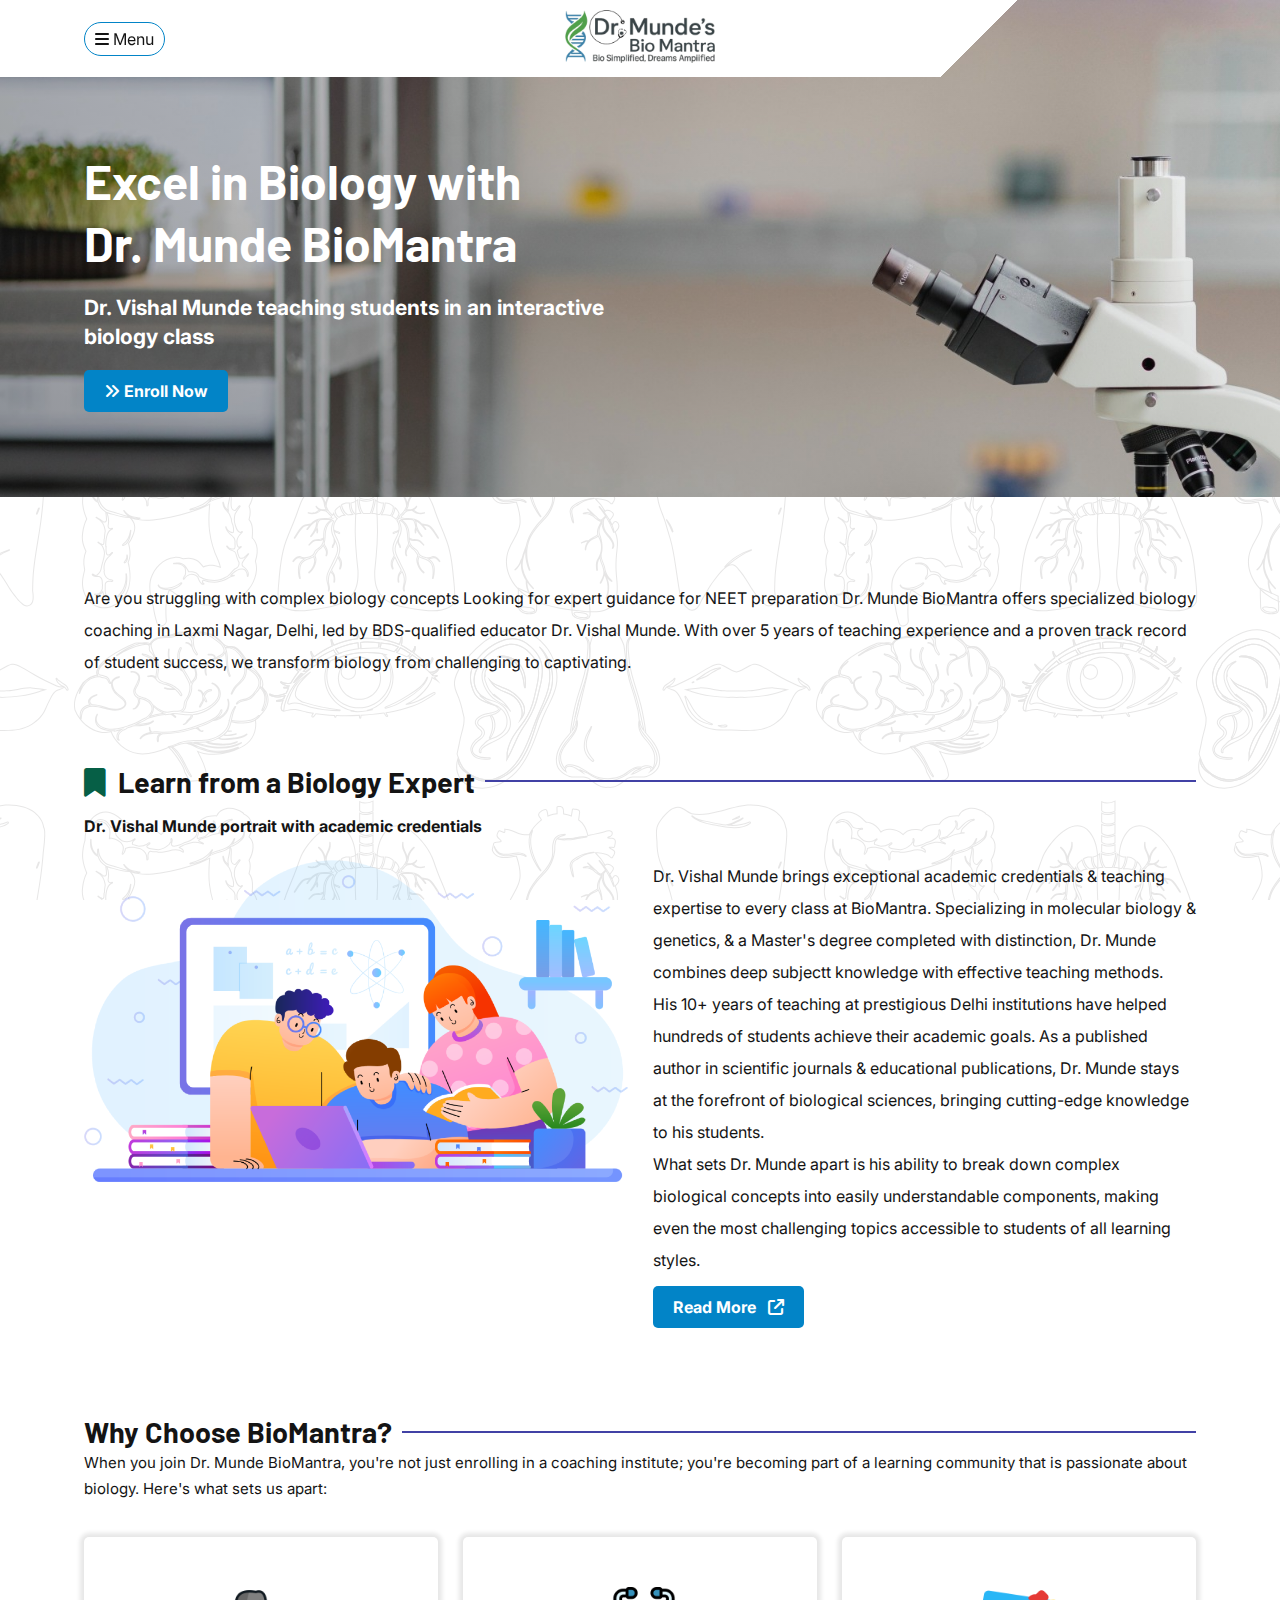
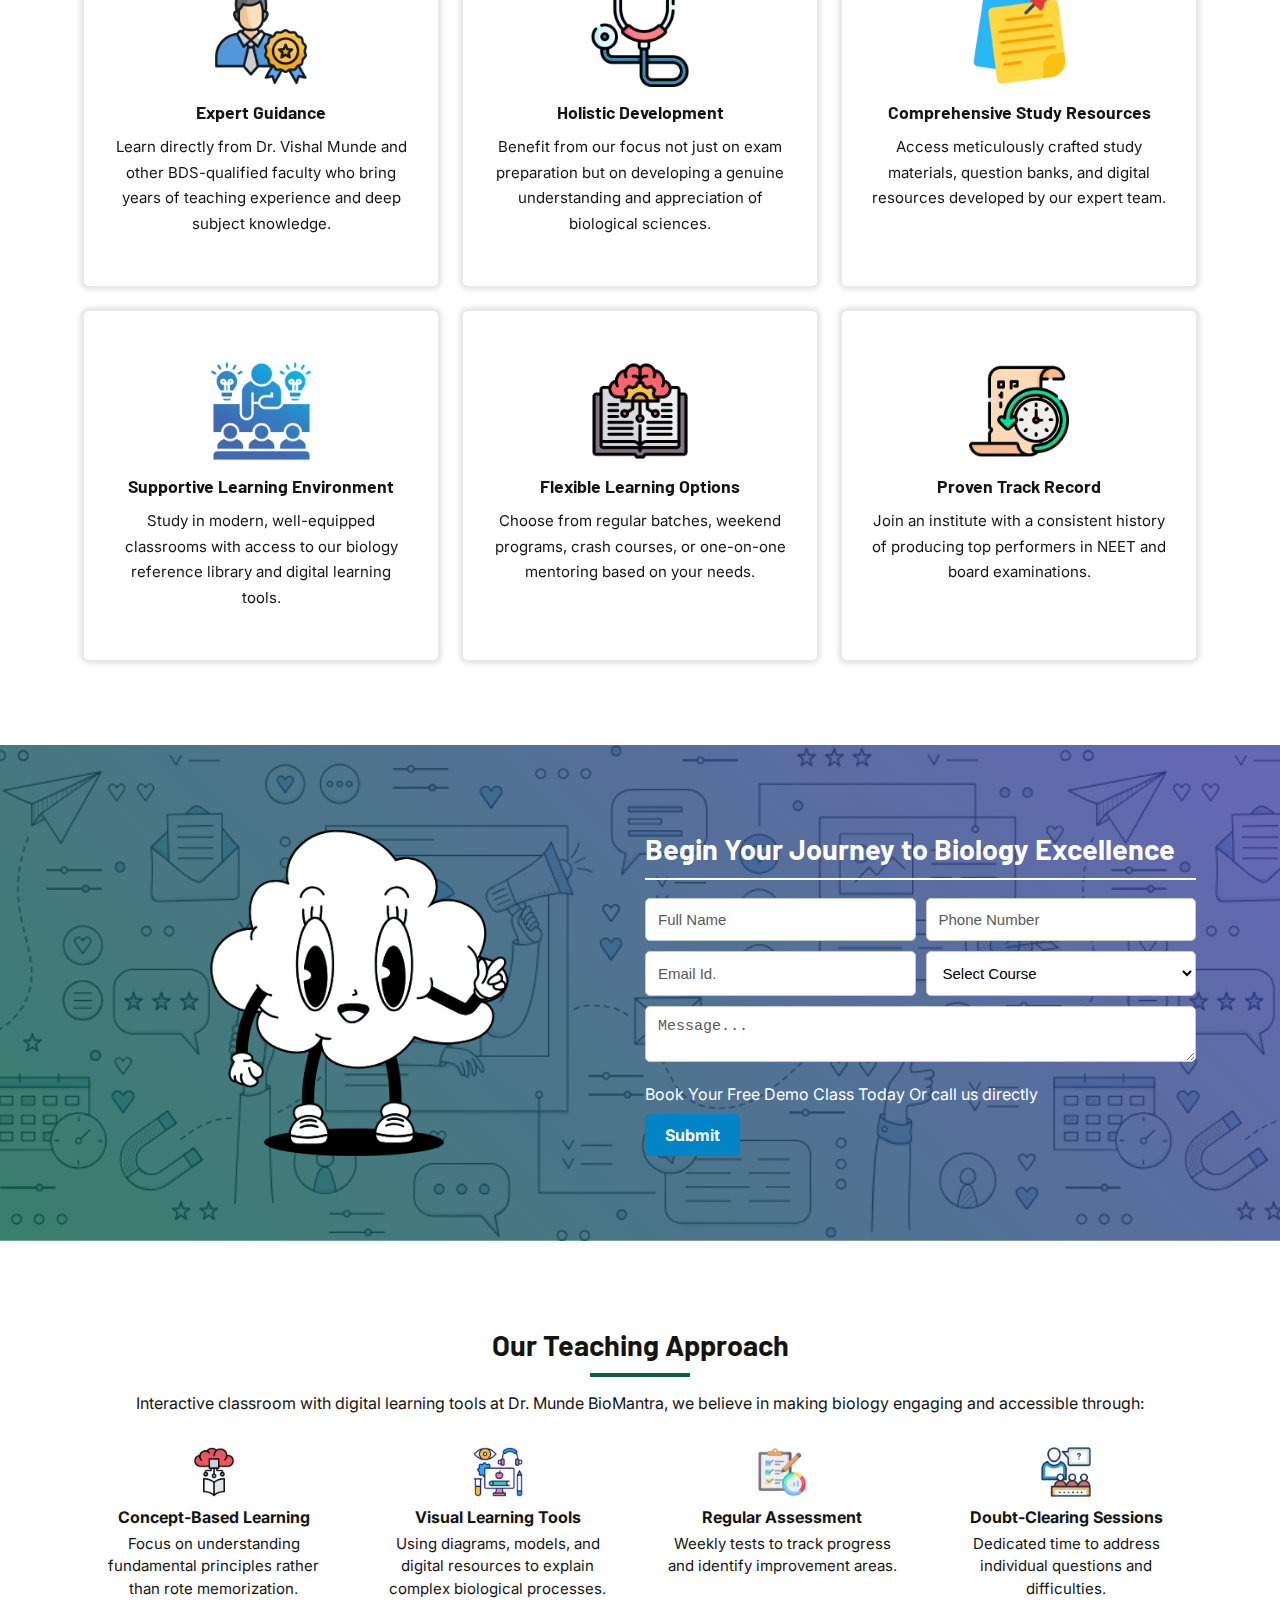
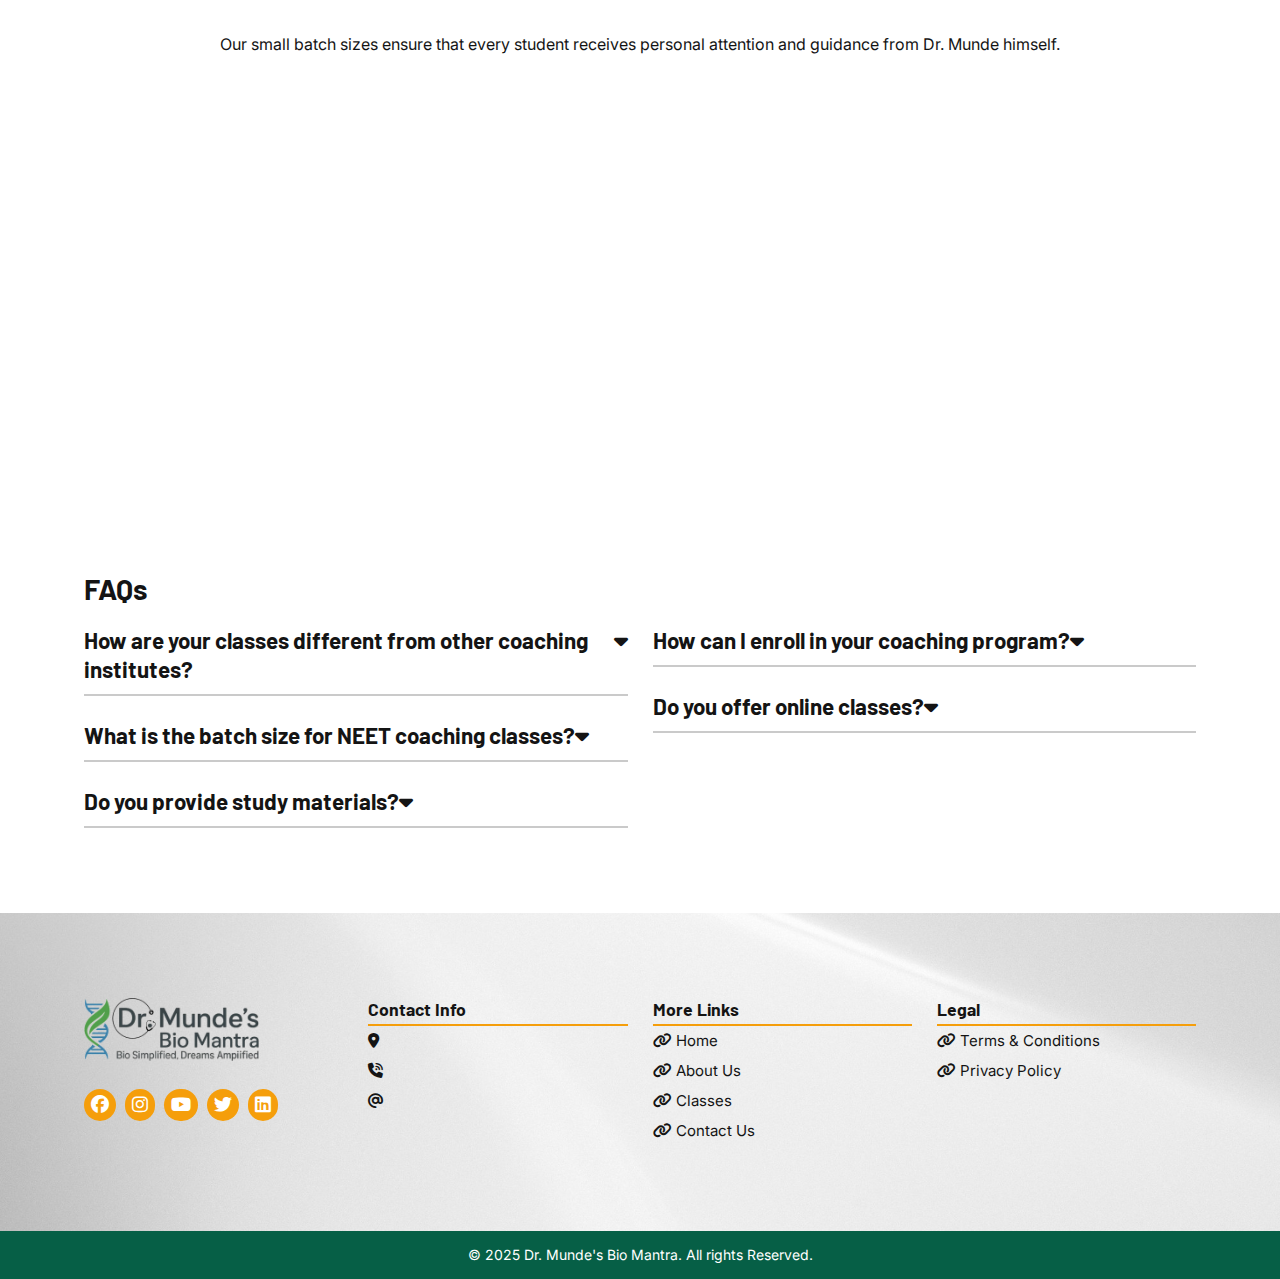
<file: index.html>
<!DOCTYPE html>
<html lang="en">

<head>
    <meta charset="UTF-8">
    <meta name="viewport" content="width=device-width, initial-scale=1.0">
    <link rel="icon" type="image/x-icon" href="./images/favicon.ico">
    <title>Dr. Munde's BioMantra | Best Biology Coaching in Laxmi Nagar Delhi</title>
    <meta name="description" content="Join Dr​. Mu​nde BioM‌antra for expert biology coac​hing in Lax‌mi Nagar. BDS - qua‌lified mentor wi‌th 5+ years of exp​erience. Specialized​ pr​eparation with proven results. Enroll today!">
    <meta name="keywords" content="biology coa‌ching in Laxmi Nagar, NEET coaching in Laxmi Nagar, best NEET coaching in Delhi">
    <meta name="keywords" content="biology tutor i​n Delhi​, NEET preparation classes, Dr. Vishal Munde biology co⁠ac​hing">
    <link href="./css/style.css" rel="stylesheet">
    <link href="./css/index.css" rel="stylesheet">
    <link href="./css/responsive.css" rel="stylesheet">
    <link href="./fontawesome/css/all.css" rel="stylesheet">
    <link href="./fontawesome/css/all.min.css" rel="stylesheet">
</head>

<body>
    <div class="newheader" id="newheader">
        <div class="newhead">
            <div class="grid grid2">
                <div class="column icon">
                    <div id="on">
                        <p><i class="fa-solid fa-bars"></i> Menu</p>
                    </div>
                </div>
                <div class="column center">
                    <a href="/">
                        <img src="./images/logo.png" alt="">
                    </a>
                </div>
                <div class="column navigate" id="view">
                    <div id="off">
                        <p><i class="fa-solid fa-xmark"></i> Close</p>
                    </div>
                    <nav>
                        <ul>
                            <li><a href="/"><i class="fa-solid fa-house-chimney"></i> Home</a></li>
                            <li><a href="/about"><i class="fa-solid fa-address-card"></i> About Us</a></li>
                            <li><a href="/articles"><i class="fa-solid fa-newspaper"></i> Articles</a></li>
                            <li><a href="/blogs"><i class="fa-solid fa-blog"></i> Blog</a></li>
                            <li><a href="/contact"><i class="fa-solid fa-address-book"></i> Contact</a></li>
                        </ul>
                    </nav>
                </div>
            </div>
        </div>
    </div>

    <div class="container banner">
        <div class="row grid grid1">
            <div class="column">
                <h1>Excel‌ in Biology with <br> Dr. Munde BioMantra</h1>
                <br>
                <p><b>Dr. Vishal​ Munde teaching students in an interactive biology class</b></p>
                <br>
                <button class="button"><i class="fa-solid fa-angles-right"></i> <span>Enroll Now</span></button>
            </div>
        </div>
    </div>

    <div class="container">
        <div class="row">
            <div class="column">
                <p>Are you strugg‌ling with complex biology concepts Looki‌ng fo‌r expert gu‌idance for NEET preparation​ Dr. Munde BioMantra offers specialized biology c‌oaching in Laxmi Nagar, Delhi, led by BDS-qualified educator Dr. V​ishal Munde‌. Wi‌th over‌ 5 years of teachin‌g experience and a proven tra​ck r​ecord of student succes​s, we transform biology​ from challenging to captivating.</p>
            </div>
        </div>
    </div>

    <div class="container aboutus">
        <div class="row">
            <div class="column">
                <div class="flex">
                    <h2><i class="fa-solid fa-bookmark"></i>&nbsp; Learn from a Biology Expert</h2>
                    <hr>
                </div>
                <p><b>Dr. Vishal Munde portrait with academic credentials</b></p>
                <br>
                <div class="grid grid1">
                    <div class="column">
                        <img src="./images/students.png" alt="">
                    </div>
                    <div class="column">
                        <p>Dr. Vishal Munde brings exceptional academic credentials & teaching expertise to every class at BioMantra. Specializing in molecular biology & genetics, & a Master's degree completed with distinction, Dr. Munde combines deep subjectt knowledge with effective teaching methods.</p>
                        <p>His 10+ years of teaching at prestigious Delhi institutions have helped hundreds of students achieve their academic goals. As a published author in scientific journals & educational publications, Dr. Munde stays at the forefront of biological sciences, bringing cutting-edge knowledge to his students.</p>
                        <p>What sets Dr. Munde apart is his ability to break down complex biological concepts into easily understandable components, making even the most challenging topics accessible to students of all learning styles.</p>
                        <a href="/about"><button class="button">Read More &nbsp; <i class="fa-solid fa-arrow-up-right-from-square"></i></button></a>
                    </div>
                </div>
            </div>
        </div>
    </div>

    <div class="container usps">
        <div class="row">
            <div class="column">
                <div class="flex">
                    <h2>Why Choose BioMantra?</h2>
                    <hr>
                </div>
                <p>When you join Dr. Munde BioMantra, you're not just enrolling in a coaching institute; you're becoming part of a learning community that is passionate about biology. Here's what sets us apart:</p>
                <br><br>
                <div class="grid grid2">
                    <div class="uspcol">
                        <img src="./images/professional-success.png" alt="">
                        <h4>Expert Guidance</h4>
                        <p>Learn directly from Dr. Vishal Munde and other BDS-qualified faculty who bring years of teaching experience and deep subject knowledge.</p>
                    </div>
                    <div class="uspcol">
                        <img src="./images/stethoscope.png" alt="">
                        <h4>Holistic D⁠evelopment</h4>
                        <p>Benefit from our focus not just on exam preparation but on developing a genuine understanding and appreciation of biological sciences.</p>
                    </div>
                    <div class="uspcol">
                        <img src="./images/sticky-note.png" alt="">
                        <h4>Comprehensive Study Resource⁠s</h4>
                        <p>Access meticulously crafted study materials, question banks, and digital resources developed by our expert team.</p>
                    </div>
                    <div class="uspcol">
                        <img src="./images/coaching.png" alt="">
                        <h4>Supportive Learning Environm⁠ent</h4>
                        <p>Study in modern, well-equipped classrooms with access to our biology reference library and digital learning tools.</p>
                    </div>
                    <div class="uspcol">
                        <img src="./images/machine-learning.png" alt="">
                        <h4>Flexible Learning Options</h4>
                        <p>Choose from regular batches, weekend programs, crash courses, or one-on-one mentoring based on your needs.</p>
                    </div>
                    <div class="uspcol">
                        <img src="./images/history.png" alt="">
                        <h4>Proven Track Record</h4>
                        <p>Join an institute with a consistent history of producing top performers in NEET and board examinations.</p>
                    </div>
                </div>
            </div>
        </div>
    </div>

    <div class="container ctasection">
        <div class="row">
            <div class="innerrow grid grid1">
                <div class="column1">
                </div>
                <div class="column">
                    <h2>Begin Your Journey to Biology Excellence</h2><br>
                    <form action="">
                        <div class="grid grid1">
                            <input type="text" placeholder="Full Name" name="" id="" required>
                            <input type="tel" placeholder="Phone Number" name="" id="" required>
                            <input type="email" placeholder="Email Id." name="" id="" required>
                            <select name="" id="" required>
                                <option value="" selected>Select Course</option>
                                <option value="">10th</option>
                                <option value="">12th</option>
                                <option value="">NEET</option>
                                <option value="">MBBS</option>
                            </select>
                        </div>
                        <textarea name="" placeholder="Message..." id=""></textarea>
                        <br>
                        <br>
                        <label>Book Your Free Demo Class Today Or call us directly</label>
                        <br>
                        <button class="button" value="Submit" type="submit">Submit</button>
                    </form>
                </div>
            </div>
        </div>
    </div>

    <div class="container TeachingApproach">
        <div class="row">
            <div class="column">
                <h2>Our Teaching Approach</h2>
                <hr>
                <p>Interactive classroom with digital learning tools at Dr. Munde BioMantra, we believe in making biology engaging and accessible through:</p>
                <br>
                <div class="grid grid3">
                    <div class="colum">
                        <img src="./images/machine-learning-1.png" alt="">
                        <p><b>Concept-Based Learning</b></p>
                        <p>Focus on understanding fundamental principles rather than rote memorization.</p>
                    </div>
                    <div class="colum">
                        <img src="./images/online.png" alt="">
                        <p><b>Visual Learning Tools</b></p>
                        <p>Using diagrams, models, and digital resources to explain complex biological processes.</p>
                    </div>
                    <div class="colum">
                        <img src="./images/assessment.png" alt="">
                        <p><b>Regular Assessment</b></p>
                        <p>Weekly tests to track progress and identify improvement areas.</p>
                    </div>
                    <div class="colum">
                        <img src="./images/seminar.png" alt="">
                        <p><b>Doubt-Clearing Sessions</b></p>
                        <p>Dedicated time to address individual questions and difficulties.</p>
                    </div>
                </div>
                <br>
                <p>Our small batch sizes ensure that every student receives personal attention and guidance from Dr. Munde himself.</p>
            </div>
        </div>
    </div>

    <div class="container">
        <div class="row">
            <div class="column"></div>
        </div>
    </div>

    <div class="container">
        <div class="row">
            <div class="column"></div>
        </div>
    </div>

    <div class="container faqsec">
        <div class="row">
            <div class="column">
                <h2>FAQs</h2>
                <br>
            </div>
            <div class="column grid grid1">
                <div class="grid">
                    <div class="faqs">
                        <div class="faqhead flex">
                            <h3>How are your classes different from other coaching institutes?</h3>
                            <h3><i class="fa-solid fa-caret-down"></i><i class="fa-solid fa-caret-up"></i></h3>
                        </div>
                        <div class="faqdetails">
                            <p>Our classes are led by Dr. Vishal Munde, a PhD-qualified biology expert with over 10 years of teaching experience. We maintain small batch sizes to ensure personalized attention, focus on conceptual understanding rather than memorization, and provide comprehensive study materials developed by Dr. Munde himself.</p>
                        </div>
                    </div>
                    <div class="faqs">
                        <div class="faqhead flex">
                            <h3>What is the batch size for NEET coaching classes?</h3>
                            <h3><i class="fa-solid fa-caret-down"></i><i class="fa-solid fa-caret-up"></i></h3>
                        </div>
                        <div class="faqdetails">
                            <p>We maintain a maximum batch size of 15-20 students to ensure quality interaction and personalized attention for each student.</p>
                        </div>
                    </div>
                    <div class="faqs">
                        <div class="faqhead flex">
                            <h3>Do you provide study materials?</h3>
                            <h3><i class="fa-solid fa-caret-down"></i><i class="fa-solid fa-caret-up"></i></h3>
                        </div>
                        <div class="faqdetails">
                            <p>Yes, we provide comprehensive study materials developed by Dr. Munde, including concept notes, practice questions, diagrams, and revision sheets. These materials are regularly updated to reflect the latest exam patterns.</p>
                        </div>
                    </div>
                </div>
                <div class="grid">
                    <div class="faqs">
                        <div class="faqhead flex">
                            <h3>How can I enroll in your coaching program?</h3>
                            <h3><i class="fa-solid fa-caret-down"></i><i class="fa-solid fa-caret-up"></i></h3>
                        </div>
                        <div class="faqdetails">
                            <p>You can visit our center in Laxmi Nagar, call us, or fill the inquiry form on this website. We recommend booking a free demo class to experience our teaching methodology before enrollment.</p>
                        </div>
                    </div>
                    <div class="faqs">
                        <div class="faqhead flex">
                            <h3>Do you offer online classes?</h3>
                            <h3><i class="fa-solid fa-caret-down"></i><i class="fa-solid fa-caret-up"></i></h3>
                        </div>
                        <div class="faqdetails">
                            <p>Yes, we offer hybrid learning options with both offline and online classes to accommodate different student needs and preferences.</p>
                        </div>
                    </div>
                </div>
            </div>
        </div>
    </div>

    <div class="container newfooter">
        <div class="row">
            <div class="grid">
                <div class="column">
                    <a href="/"><img src="./images/logo.png" alt=""></a>
                    <br><br>
                    <p>
                        <a href="" target="_blank"><i class="fa-brands fa-facebook"></i></a>
                        <a href="" target="_blank"><i class="fa-brands fa-instagram"></i></a>
                        <a href="" target="_blank"><i class="fa-brands fa-youtube"></i></a>
                        <a href="" target="_blank"><i class="fa-brands fa-twitter"></i></a>
                        <a href="" target="_blank"><i class="fa-brands fa-linkedin"></i></a>
                    </p>
                </div>
                <div class="column">
                    <h4>Contact Info</h4>
                    <p><i class="fa-solid fa-location-dot"></i></p>
                    <p><a href="tel:"><i class="fa-solid fa-phone-volume"></i></a></p>
                    <p><a href="mailto:"><i class="fa-solid fa-at"></i></a></p>
                </div>
                <div class="column">
                    <h4>More Links</h4>
                    <p><a href="/"><i class="fa-solid fa-link"></i> Home</a></p>
                    <p><a href="/about"><i class="fa-solid fa-link"></i> About Us</a></p>
                    <p><a href="/classes"><i class="fa-solid fa-link"></i> Classes</a></p>
                    <p><a href="/contact"><i class="fa-solid fa-link"></i> Contact Us</a></p>
                </div>
                <div class="column">
                    <h4>Legal</h4>
                    <p><a href="/terms"><i class="fa-solid fa-link"></i> Terms & Conditions</a></p>
                    <p><a href="/privacy"><i class="fa-solid fa-link"></i> Privacy Policy</a></p>
                </div>
            </div>
        </div>
            <div class="foot">
                <p>© 2025 Dr. Munde's  Bio Mantra. All rights Reserved. </p>
            </div>
    </div>
</body>
<script src="./css/file.js"></script>
</html>
</file>
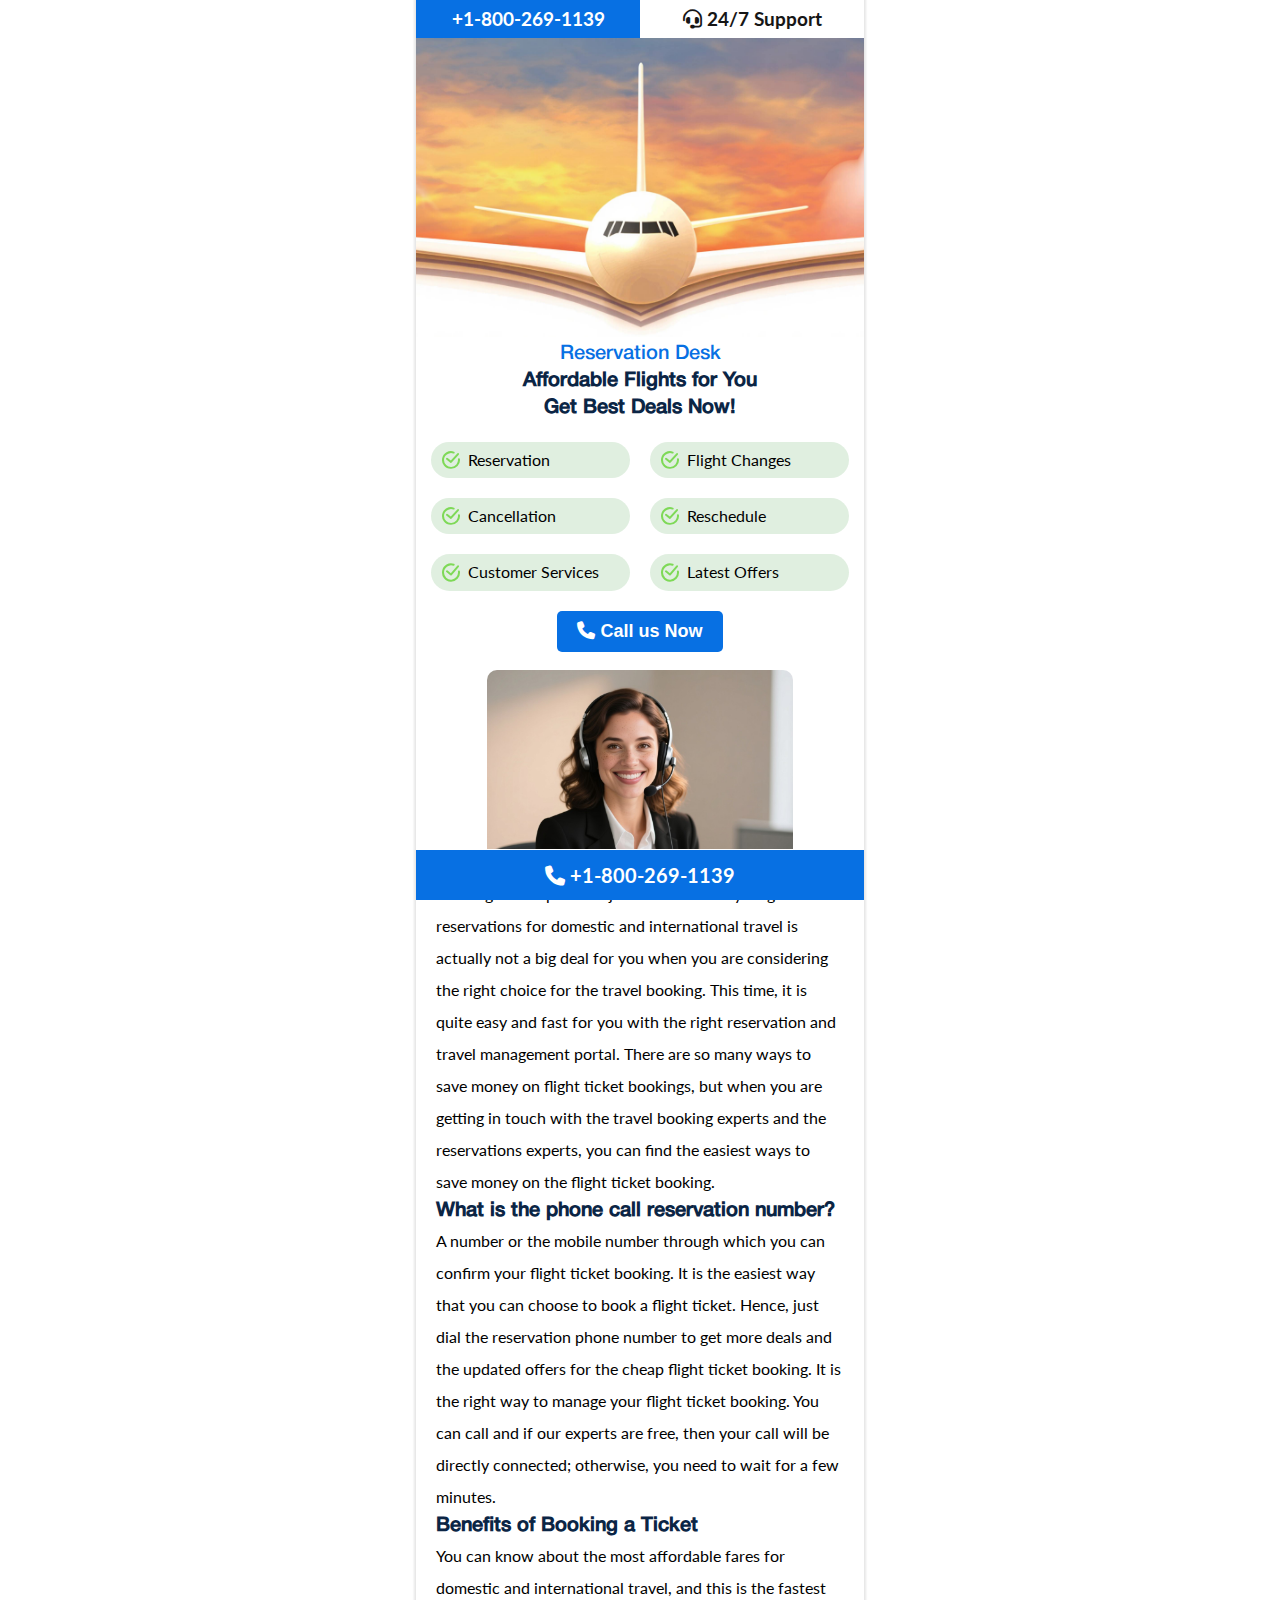
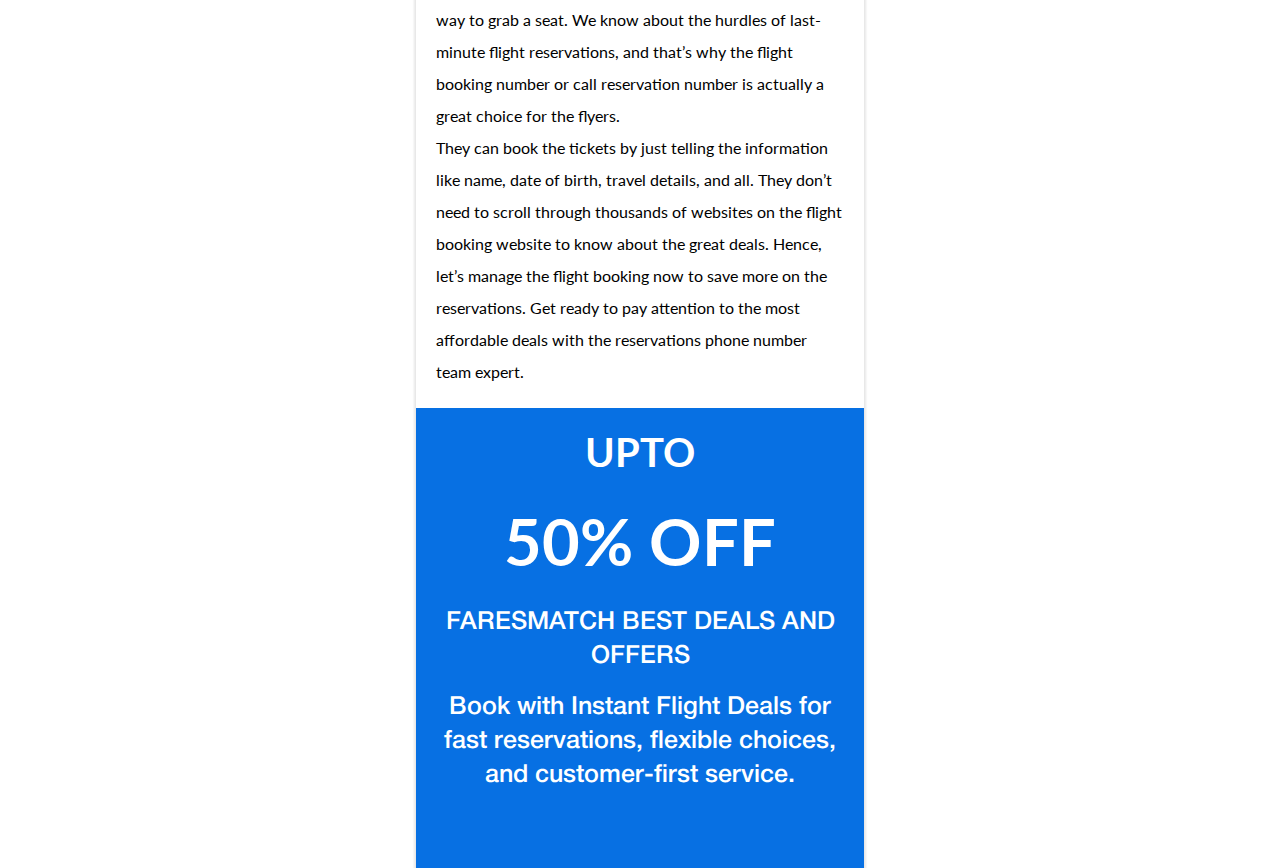
<file: new.html>
<!DOCTYPE html>
<html lang="en">

<head>
    <meta charset="UTF-8">
    <meta name="viewport" content="width=device-width, initial-scale=1.0">
    <title>Reservation Desk</title>

    <link href="./fontawesome/css/all.css" rel="stylesheet">
    <link href="./fontawesome/css/all.min.css" rel="stylesheet">
    <style>
        @import url('https://fonts.googleapis.com/css2?family=Lato');

        @font-face {
            font-family: 'Helvetica Neue';
            src: url('./helvetica-neue-5/HelveticaNeueMedium.otf') format('opentype');
            font-weight: normal;
            font-style: normal;
        }

        * {
            margin: 0;
            padding: 0;
            box-sizing: border-box;
        }

        :root {
            --primary-color: #FF6B35;
            --secondary-color: #0770E3;
            --third-color: #0B2545;
            --fourth-color: #ffffff;
            --fifth-color: #161616;
            --sixth-color: #FFB600;
            /*fonts*/
            --primary-font: 'Helvetica Neue';
            --secondary-font: "Lato";
        }

        .flex {
            display: flex;
        }

        h1,
        h2,
        h3,
        h4,
        h5,
        h6 {
            font-family: var(--primary-font);
            line-height: 1.35;
            margin: 0;
            padding: 0;
            color: var(--fifth-color);
            font-size: 20px;
        }

        h1 {
            color: var(--secondary-color);
            font-weight: 500;
        }

        h2, h3, h4 {
            color: var(--third-color);
            font-weight: 700;
        }

        a {
            color: var(--fifth-color);
            text-decoration: none;
        }

        p,
        li,
        a {
            font-family: var(--secondary-font);
            line-height: 2;
            font-size: 16px;
            margin: 0;
            padding: 0;
        }

        .container {
            width: 35%;
            margin: auto;
            box-shadow: 0 0 2px 2px rgba(20, 20, 20, 0.1);
        }

        .firstrow {
            text-align: center;

            .flex {
                p {
                    flex: 1;
                    font-weight: 700;

                    a {
                        font-size: 19px;
                    }
                }

                p:first-child {
                    background-color: var(--secondary-color);
                }
            }

            img {
                width: 100%;
            }

            .grid {
                padding: 20px 15px;

                .column {
                    background-color: rgb(178, 216, 178, 0.4);
                    padding: 5px 10px;
                    border-radius: 25px;
                    display: flex;
                    gap: 7px;

                    p {
                        line-height: 1.65;
                    }
                }
            }
        }

        .grid {
            display: grid;
            grid-template-columns: repeat(2, 1fr);
            gap: 20px;
        }

        button {
            background-color: var(--secondary-color);
            margin: 0 auto;
            width: fit-content;
            font-size: 18px;
            border: none;
            border-radius: 5px;
            padding: 10px 20px;
            color: #fff;
            font-weight: 700;
        }

        .footer {
            position: fixed;
            left: 32.5%;
            bottom: 0;
            padding: 5px 10px;
            background-color: var(--secondary-color);
            width: 35%;
            border-top: 1px solid #fff;

            p {
            }

            a {
                font-weight: 700;
                font-size: 20px;
            }
        }

        .secondrow {
            padding: 0 20px 20px;
        }

        .thirdrow {
            background-color: var(--secondary-color);
            padding: 20px 20px 75px;
            text-align: center;

            p, h2, h3 {
                color: #fff;
            }

            p:first-child {
                font-size: 40px;
                font-weight: 700;
                line-height: 1.2;
            }

            p:nth-child(2) {
                font-size: 65px;
                font-weight: 700;
            }

            h2,  h3 {
                font-weight: 500;
                font-size: 25px;
            }
        }

        @media (max-width: 768px) {
            .grid {
                display: grid;
                grid-template-columns: repeat(2, 1fr);
            }

            .container {
                width: 100%;
            }

            .footer {
                right: 0;
                left: 0;
                width: 100%;
            }
        }
    </style>
</head>

<body>

    <div class="container">
        <div class="firstrow">
            <div class="flex">
                <p><a href="tel:+18002691139" style="color: #fff;">+1-800-269-1139</a></p>
                <p><a href="tel:+18002691139"><i class="fa-solid fa-headset"></i> 24/7 Support</a></p>
            </div>
            <img src="./images/Reservation-Desk-Banner.jpg" alt="Reservation Desk Banner">
            <h1>Reservation Desk</h1>
            <h2>Affordable Flights for You</h2>
            <h2>Get Best Deals Now!</h2>
            <div class="grid" style="text-align: left;">
                <div class="column">
                    <img src="./images/check.svg" alt="" style="width: 20px !important;">
                    <p>Reservation</p>
                </div>
                <div class="column">
                    <img src="./images/check.svg" alt="" style="width: 20px !important;">
                    <p>Flight Changes</p>
                </div>
                <div class="column">
                    <img src="./images/check.svg" alt="" style="width: 20px !important;">
                    <p>Cancellation</p>
                </div>
                <div class="column">
                    <img src="./images/check.svg" alt="" style="width: 20px !important;">
                    <p>Reschedule</p>
                </div>
                <div class="column">
                    <img src="./images/check.svg" alt="" style="width: 20px !important;">
                    <p>Customer Services</p>
                </div>
                <div class="column">
                    <img src="./images/check.svg" alt="" style="width: 20px !important;">
                    <p>Latest Offers</p>
                </div>
            </div>
            <div class="footer">
                <p><a href="tel:+18002691139" style="color: #fff;"><i class="fa-solid fa-phone"></i> +1-800-269-1139</a></p>
            </div>
        </div>

        <div class="secondrow">
            <div style="text-align: center;">
                <a href="tel:+18002691139" style="color: #fff;"><button><i class="fa-solid fa-phone"></i> Call us Now</button></a>
                <br><br>
                <img src="./images/Reservation-Help-Desk.jpg" width="75%" alt="" style="border-radius: 10px;margin-left: auto;">
            </div>
            <p>Booking on the phone is just a second away! Flight reservations for domestic and international travel is actually not a big deal for you when you are considering the right choice for the travel booking. This time, it is quite easy and fast for you with the right reservation and travel management portal. There are so many ways to save money on flight ticket bookings, but when you are getting in touch with the travel booking experts and the reservations experts, you can find the easiest ways to save money on the flight ticket booking.</p>
            <h2>What is the phone call reservation number?</h2>
            <p>A number or the mobile number through which you can confirm your flight ticket booking. It is the easiest way that you can choose to book a flight ticket. Hence, just dial the reservation phone number to get more deals and the updated offers for the cheap flight ticket booking. It is the right way to manage your flight ticket booking. You can call and if our experts are free, then your call will be directly connected; otherwise, you need to wait for a few minutes.</p>
            <h3>Benefits of Booking a Ticket</h3>
            <p>You can know about the most affordable fares for domestic and international travel, and this is the fastest way to grab a seat. We know about the hurdles of last-minute flight reservations, and that’s why the flight booking number or call reservation number is actually a great choice for the flyers.</p>
            <p>They can book the tickets by just telling the information like name, date of birth, travel details, and all. They don’t need to scroll through thousands of websites on the flight booking website to know about the great deals. Hence, let’s manage the flight booking now to save more on the reservations. Get ready to pay attention to the most affordable deals with the reservations phone number team expert.</p>
        </div>

        <div class="thirdrow">
            <p>UPTO</p>
            <p>50% <span>OFF</span></p>
            <h2>FARESMATCH BEST DEALS AND OFFERS</h2>
            <br>
            <h3>Book with Instant Flight Deals for fast reservations, flexible choices, and customer-first service.</h3>
        </div>
    </div>

</body>

</html>
</file>
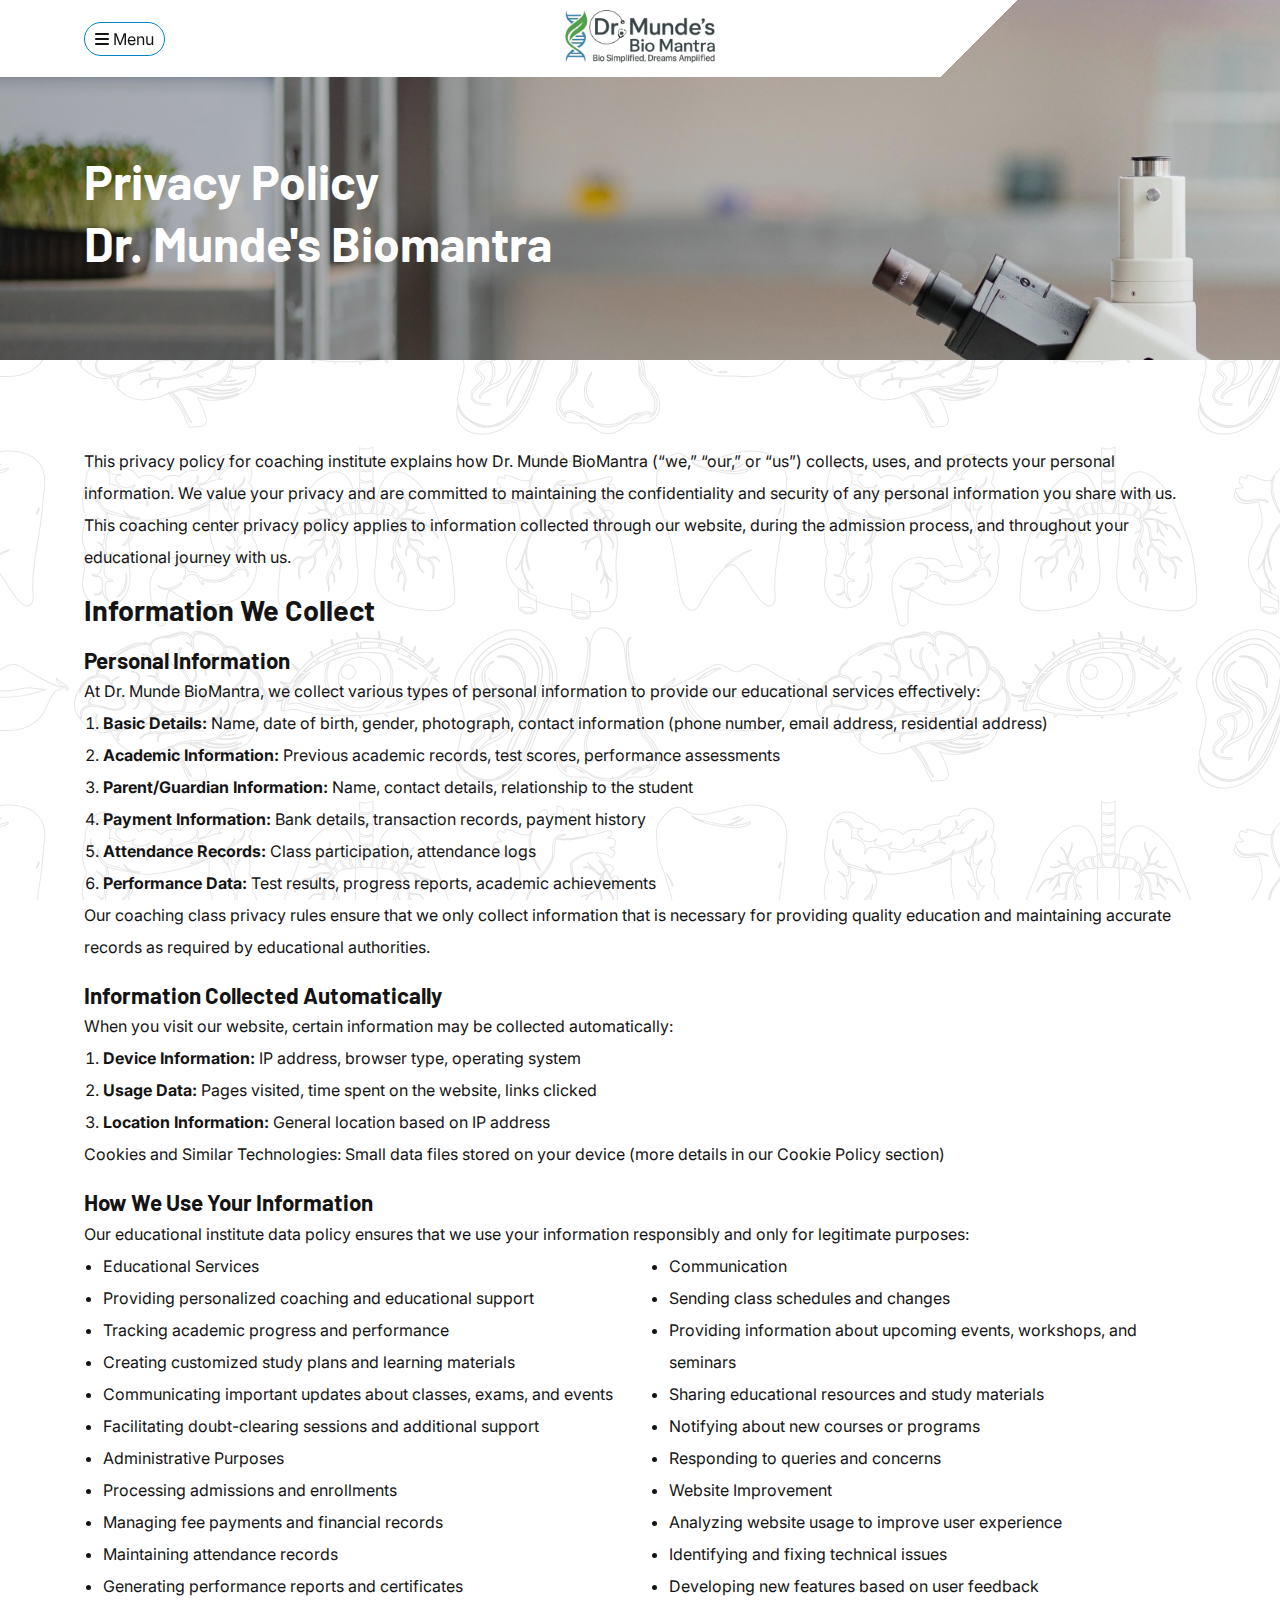
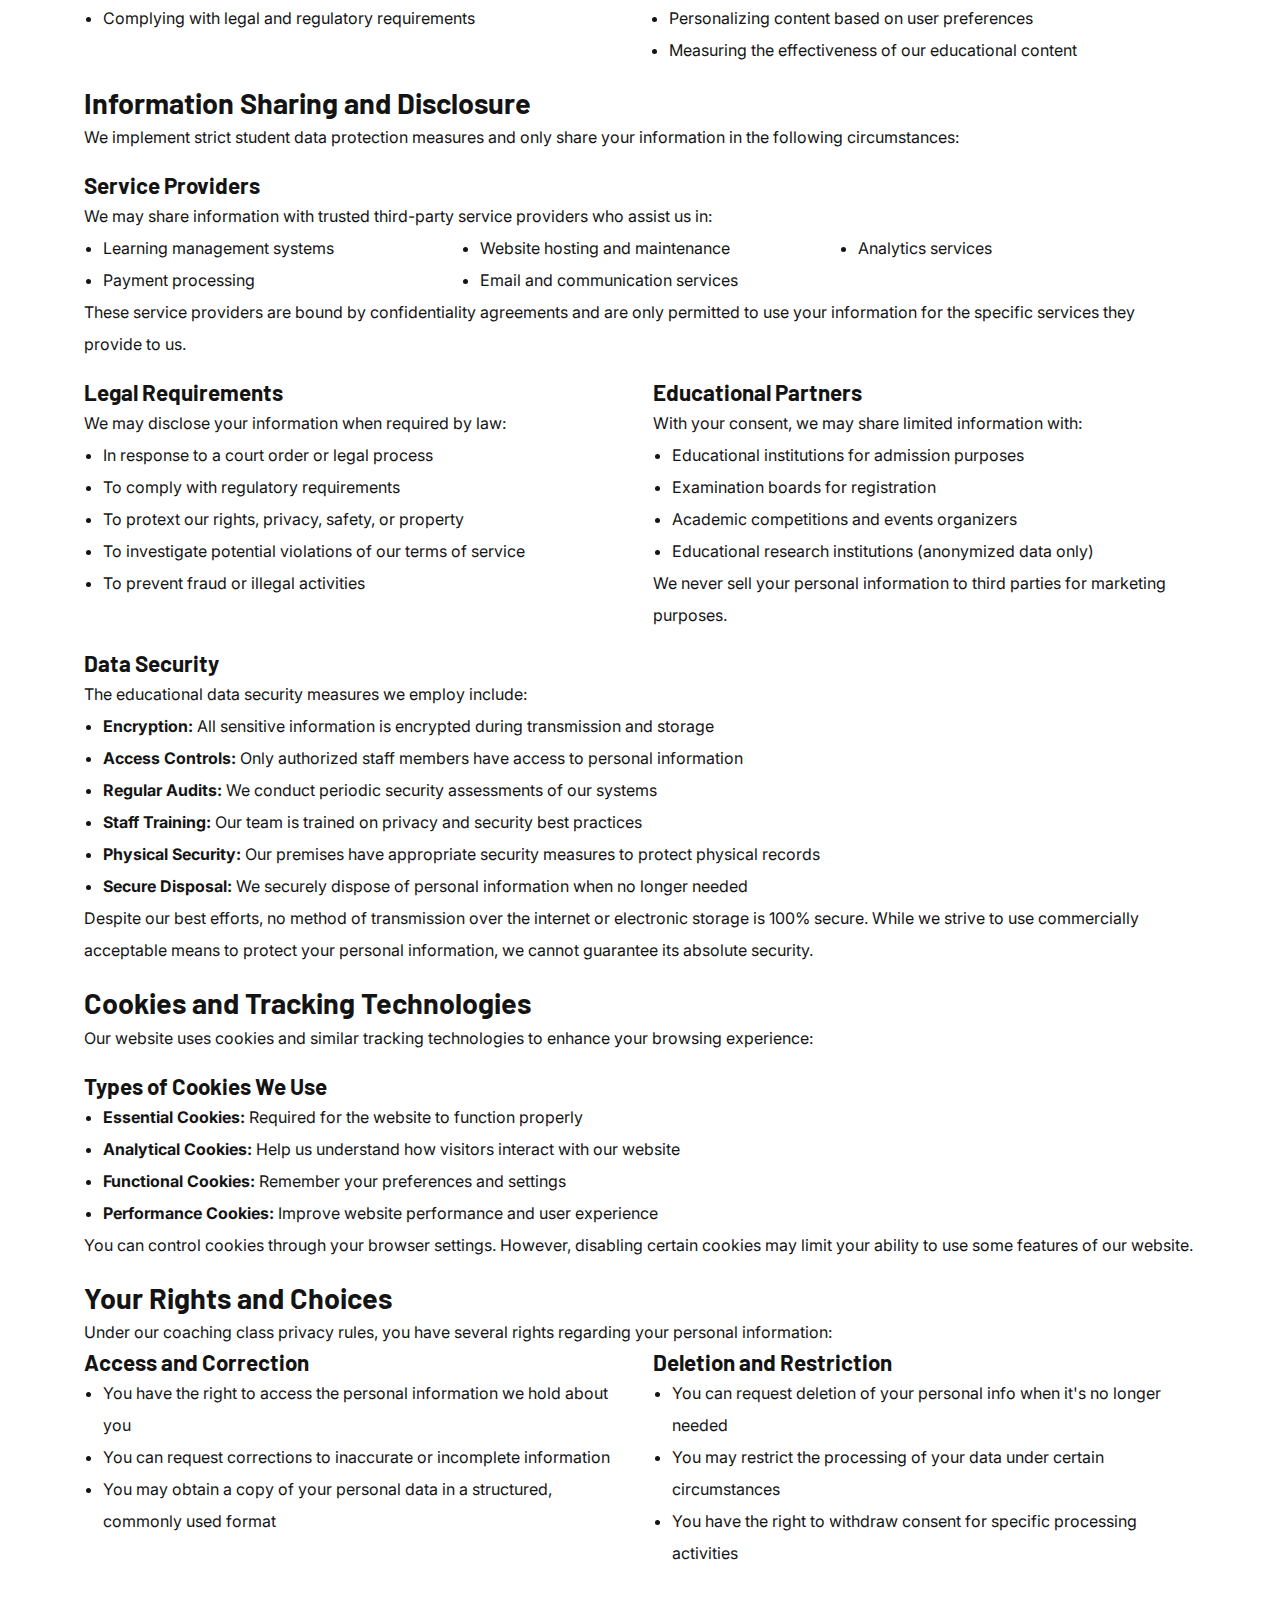
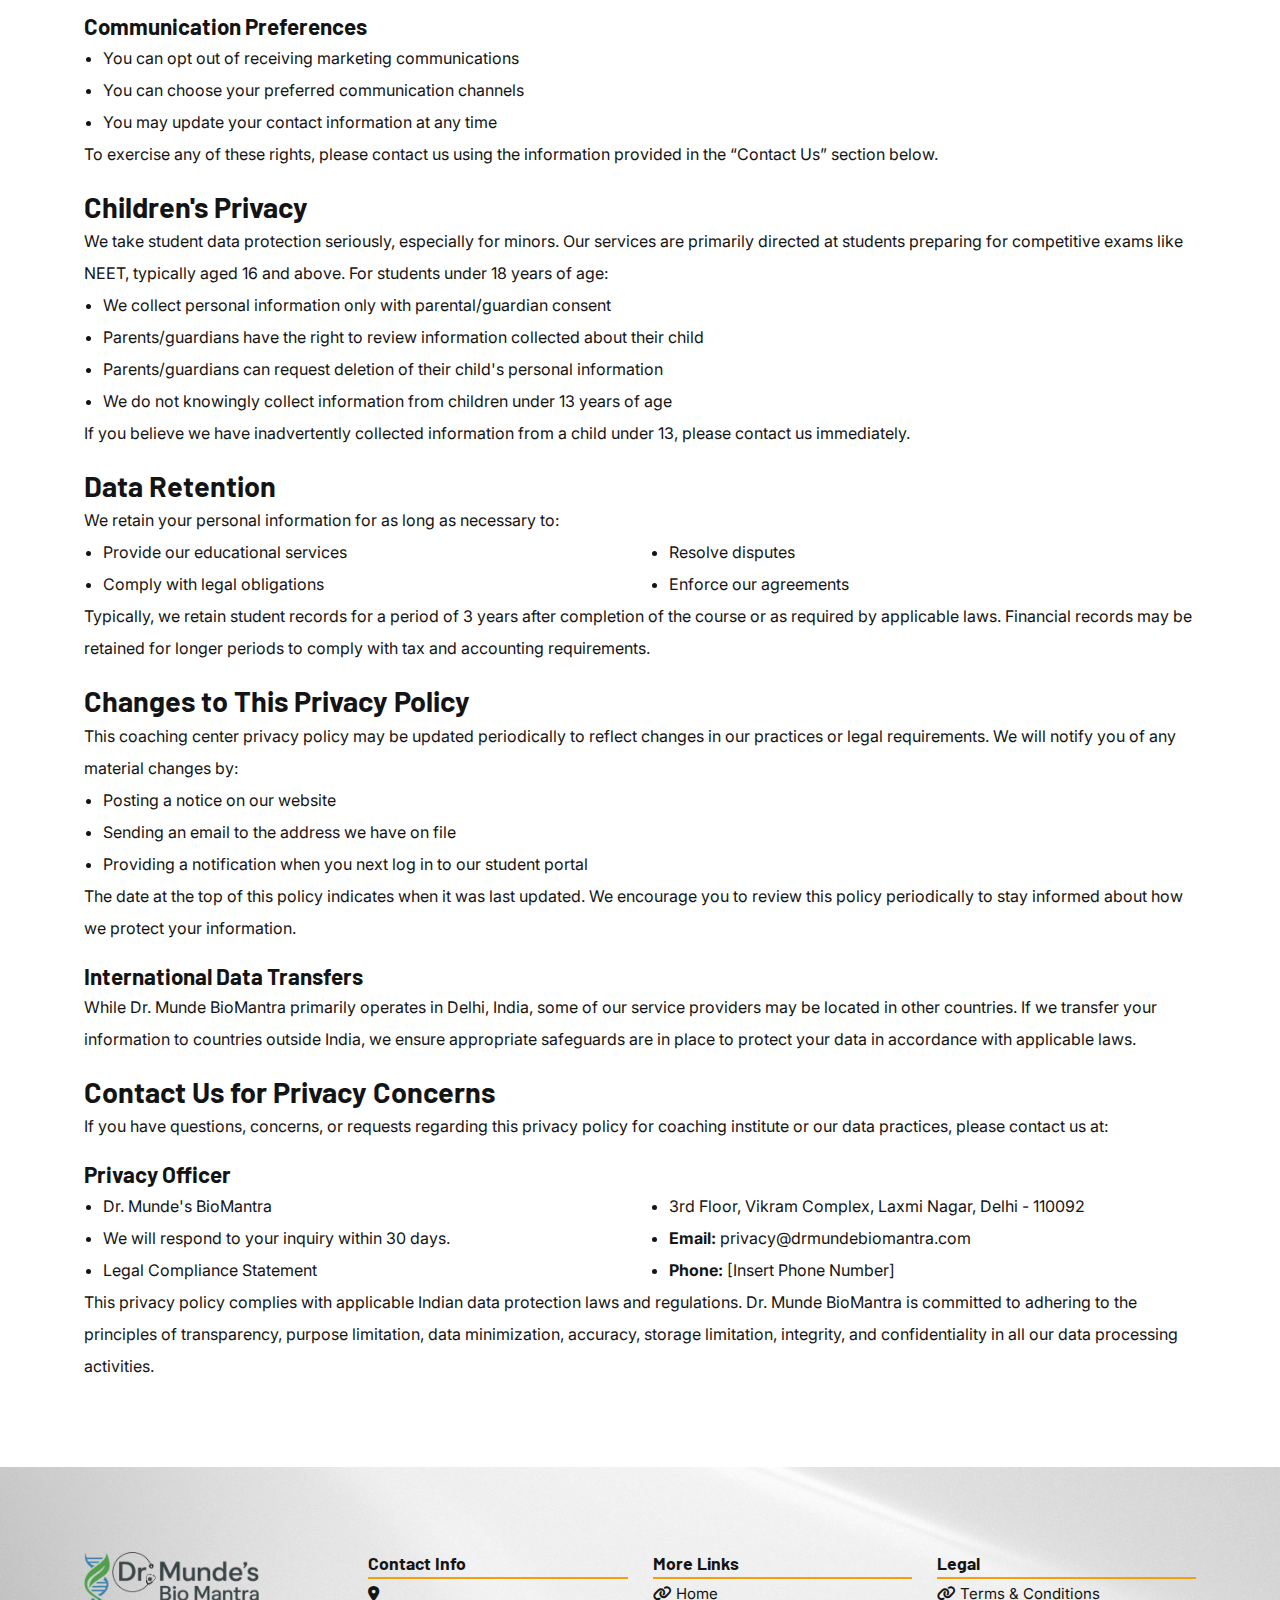
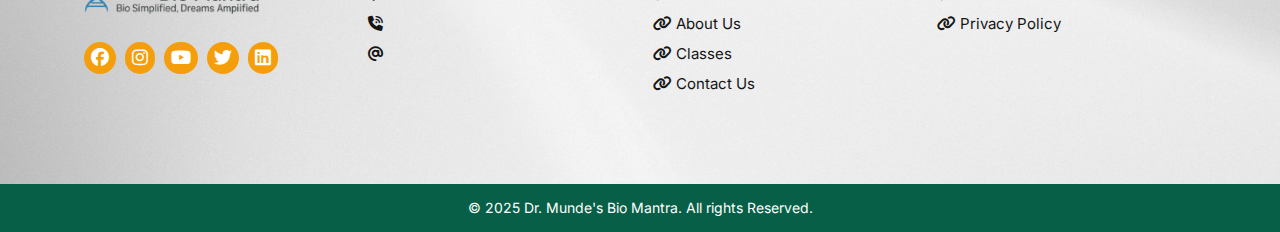
<file: privacy.html>
<!DOCTYPE html>
<html lang="en">

<head>
    <meta charset="UTF-8">
    <meta name="viewport" content="width=device-width, initial-scale=1.0">
    <link rel="icon" type="image/x-icon" href="./images/favicon.ico">
    <title>Student Data Protection | Dr. Munde BioMantra Privacy Policy</title>
    <meta name="description" content="At Dr. Munde BioMantra, we take student privacy seriously. Learn about our data collection practices, security measures, and your rights regarding personal information.">
    <meta name="keywords" content="coaching institute privacy policy, student data protection policy, educational institute data security, biology coaching privacy guidelines">
    <meta name="keywords" content="student information protection, coaching center data policy, NEET coaching privacy rules, educational data security measures, student privacy rights coaching">
    <link href="./css/style.css" rel="stylesheet">
    <link href="./css/index.css" rel="stylesheet">
    <link href="./css/responsive.css" rel="stylesheet">
    <link href="./fontawesome/css/all.css" rel="stylesheet">
    <link href="./fontawesome/css/all.min.css" rel="stylesheet">
</head>

<body>
    <div class="newheader" id="newheader">
        <div class="newhead">
            <div class="grid grid2">
                <div class="column icon">
                    <div id="on">
                        <p><i class="fa-solid fa-bars"></i> Menu</p>
                    </div>
                </div>
                <div class="column center">
                    <a href="/">
                        <img src="./images/logo.png" alt="">
                    </a>
                </div>
                <div class="column navigate" id="view">
                    <div id="off">
                        <p><i class="fa-solid fa-xmark"></i> Close</p>
                    </div>
                    <nav>
                        <ul>
                            <li><a href="/"><i class="fa-solid fa-house-chimney"></i> Home</a></li>
                            <li><a href="/about"><i class="fa-solid fa-address-card"></i> About Us</a></li>
                            <li><a href="/articles"><i class="fa-solid fa-newspaper"></i> Articles</a></li>
                            <li><a href="/blogs"><i class="fa-solid fa-blog"></i> Blog</a></li>
                            <li><a href="/contact"><i class="fa-solid fa-address-book"></i> Contact</a></li>
                        </ul>
                    </nav>
                </div>
            </div>
        </div>
    </div>

    <div class="container banner">
        <div class="row grid grid1">
            <div class="column">
                <h1>Privacy Policy <br> Dr. Munde's Biomantra</h1>
            </div>
        </div>
    </div>

    <div class="container policy">
        <div class="row">
            <div class="column">
                <p>This privacy policy for coaching institute explains how Dr. Munde BioMantra (“we,” “our,” or “us”) collects, uses, and protects your personal information. We value your privacy and are committed to maintaining the confidentiality and security of any personal information you share with us. This coaching center privacy policy applies to information collected through our website, during the admission process, and throughout your educational journey with us.</p>
                <br>
                <h2>Information We Collect</h2>
                <br>
                <h3>Personal Information</h3>
                <p>At Dr. Munde BioMantra, we collect various types of personal information to provide our educational services effectively:</p>
                <ol>
                    <li><b>Basic Details: </b>Name, date of birth, gender, photograph, contact information (phone number, email address, residential address)</li>
                    <li><b>Academic Information: </b>Previous academic records, test scores, performance assessments</li>
                    <li><b>Parent/Guardian Information: </b>Name, contact details, relationship to the student</li>
                    <li><b>Payment Information: </b>Bank details, transaction records, payment history</li>
                    <li><b>Attendance Records: </b>Class participation, attendance logs</li>
                    <li><b>Performance Data: </b>Test results, progress reports, academic achievements</li>
                </ol>
                <p>Our coaching class privacy rules ensure that we only collect information that is necessary for providing quality education and maintaining accurate records as required by educational authorities.</p>
                <br>
                <h3>Information Collected Automatically</h3>
                <p>When you visit our website, certain information may be collected automatically:</p>
                <ol>
                    <li><b>Device Information: </b>IP address, browser type, operating system</li>
                    <li><b>Usage Data: </b>Pages visited, time spent on the website, links clicked</li>
                    <li><b>Location Information: </b>General location based on IP address</li>
                </ol>
                <p>Cookies and Similar Technologies: Small data files stored on your device (more details in our Cookie Policy section)</p>
                <br>
                <h3>How We Use Your Information</h3>
                <p>Our educational institute data policy ensures that we use your information responsibly and only for legitimate purposes:</p>
                <ul class="grid grid1">
                    <div>
                        <li>Educational Services</li>
                        <li>Providing personalized coaching and educational support</li>
                        <li>Tracking academic progress and performance</li>
                        <li>Creating customized study plans and learning materials</li>
                        <li>Communicating important updates about classes, exams, and events</li>
                        <li>Facilitating doubt-clearing sessions and additional support</li>
                        <li>Administrative Purposes</li>
                        <li>Processing admissions and enrollments</li>
                        <li>Managing fee payments and financial records</li>
                        <li>Maintaining attendance records</li>
                        <li>Generating performance reports and certificates</li>
                        <li>Complying with legal and regulatory requirements</li>
                    </div>
                    <div>
                        <li>Communication</li>
                        <li>Sending class schedules and changes</li>
                        <li>Providing information about upcoming events, workshops, and seminars</li>
                        <li>Sharing educational resources and study materials</li>
                        <li>Notifying about new courses or programs</li>
                        <li>Responding to queries and concerns</li>
                        <li>Website Improvement</li>
                        <li>Analyzing website usage to improve user experience</li>
                        <li>Identifying and fixing technical issues</li>
                        <li>Developing new features based on user feedback</li>
                        <li>Personalizing content based on user preferences</li>
                        <li>Measuring the effectiveness of our educational content</li>
                    </div>
                </ul>
                <br>
                <h2>Information Sharing and Disclosure</h2>
                <p>We implement strict student data protection measures and only share your information in the following circumstances:</p>
                <br>
                <h3>Service Providers</h3>
                <p>We may share information with trusted third-party service providers who assist us in:</p>
                <ul class="grid grid2">
                    <div>
                        <li>Learning management systems</li>
                        <li>Payment processing</li>
                    </div>
                    <div>
                        <li>Website hosting and maintenance</li>
                        <li>Email and communication services</li>
                    </div>
                    <div>
                        <li>Analytics services</li>
                    </div>
                </ul>
                <p>These service providers are bound by confidentiality agreements and are only permitted to use your information for the specific services they provide to us.</p>
                <br>
                <div class="grid grid1">
                    <div>
                        <h3>Legal Requirements</h3>
                        <p>We may disclose your information when required by law:</p>
                        <ul>
                            <li>In response to a court order or legal process</li>
                            <li>To comply with regulatory requirements</li>
                            <li>To protext our rights, privacy, safety, or property</li>
                            <li>To investigate potential violations of our terms of service</li>
                            <li>To prevent fraud or illegal activities</li>
                        </ul>
                    </div>
                    <div>
                        <h3>Educational Partners</h3>
                        <p>With your consent, we may share limited information with:</p>
                        <ul>
                            <li>Educational institutions for admission purposes</li>
                            <li>Examination boards for registration</li>
                            <li>Academic competitions and events organizers</li>
                            <li>Educational research institutions (anonymized data only)</li>
                        </ul>
                        <p>We never sell your personal information to third parties for marketing purposes.</p>
                    </div>
                </div>
                <br>
                <h3>Data Security</h3>
                <p>The educational data security measures we employ include:</p>
                <ul>
                    <li><b>Encryption: </b>All sensitive information is encrypted during transmission and storage</li>
                    <li><b>Access Controls: </b>Only authorized staff members have access to personal information</li>
                    <li><b>Regular Audits: </b>We conduct periodic security assessments of our systems</li>
                    <li><b>Staff Training: </b>Our team is trained on privacy and security best practices</li>
                    <li><b>Physical Security: </b>Our premises have appropriate security measures to protect physical records</li>
                    <li><b>Secure Disposal: </b>We securely dispose of personal information when no longer needed</li>
                </ul>
                <p>Despite our best efforts, no method of transmission over the internet or electronic storage is 100% secure. While we strive to use commercially acceptable means to protect your personal information, we cannot guarantee its absolute security.</p>
                <br>
                <h2>Cookies and Tracking Technologies</h2>
                <p>Our website uses cookies and similar tracking technologies to enhance your browsing experience:</p>
                <br>
                <h3>Types of Cookies We Use</h3>
                <ul>
                    <li><b>Essential Cookies: </b>Required for the website to function properly</li>
                    <li><b>Analytical Cookies: </b>Help us understand how visitors interact with our website</li>
                    <li><b>Functional Cookies: </b>Remember your preferences and settings</li>
                    <li><b>Performance Cookies: </b>Improve website performance and user experience</li>
                </ul>
                <p>You can control cookies through your browser settings. However, disabling certain cookies may limit your ability to use some features of our website.</p>
                <br>
                <h2>Your Rights and Choices</h2>
                <p>Under our coaching class privacy rules, you have several rights regarding your personal information:</p>
                <div class="grid grid1">
                    <div>
                        <h3>Access and Correction</h3>
                        <ul>
                            <li>You have the right to access the personal information we hold about you</li>
                            <li>You can request corrections to inaccurate or incomplete information</li>
                            <li>You may obtain a copy of your personal data in a structured, commonly used format</li>
                        </ul>
                    </div>
                    <div>
                        <h3>Deletion and Restriction</h3>
                        <ul>
                            <li>You can request deletion of your personal info when it's no longer needed</li>
                            <li>You may restrict the processing of your data under certain circumstances</li>
                            <li>You have the right to withdraw consent for specific processing activities</li>
                        </ul>
                    </div>
                    <div>
                    </div>
                </div>
                <br>
                <h3>Communication Preferences</h3>
                <ul>
                    <li>You can opt out of receiving marketing communications</li>
                    <li>You can choose your preferred communication channels</li>
                    <li>You may update your contact information at any time</li>
                </ul>
                <p>To exercise any of these rights, please contact us using the information provided in the “Contact Us” section below.</p>
                <br>
                <h2>Children's Privacy</h2>
                <p>We take student data protection seriously, especially for minors. Our services are primarily directed at students preparing for competitive exams like NEET, typically aged 16 and above. For students under 18 years of age:</p>
                <ul>
                    <li>We collect personal information only with parental/guardian consent</li>
                    <li>Parents/guardians have the right to review information collected about their child</li>
                    <li>Parents/guardians can request deletion of their child's personal information</li>
                    <li>We do not knowingly collect information from children under 13 years of age</li>
                </ul>
                <p>If you believe we have inadvertently collected information from a child under 13, please contact us immediately.</p>
                <br>
                <h2>Data Retention</h2>
                <p>We retain your personal information for as long as necessary to:</p>
                <ul class="grid grid1">
                    <div>
                        <li>Provide our educational services</li>
                        <li>Comply with legal obligations</li>
                    </div>
                    <div>
                        <li>Resolve disputes</li>
                        <li>Enforce our agreements</li>
                    </div>
                </ul>
                <p>Typically, we retain student records for a period of 3 years after completion of the course or as required by applicable laws. Financial records may be retained for longer periods to comply with tax and accounting requirements.</p>
                <br>
                <h2>Changes to This Privacy Policy</h2>
                <p>This coaching center privacy policy may be updated periodically to reflect changes in our practices or legal requirements. We will notify you of any material changes by:</p>
                <ul>
                    <li>Posting a notice on our website</li>
                    <li>Sending an email to the address we have on file</li>
                    <li>Providing a notification when you next log in to our student portal</li>
                </ul>
                <p>The date at the top of this policy indicates when it was last updated. We encourage you to review this policy periodically to stay informed about how we protect your information.</p>
                <br>
                <h3>International Data Transfers</h3>
                <p>While Dr. Munde BioMantra primarily operates in Delhi, India, some of our service providers may be located in other countries. If we transfer your information to countries outside India, we ensure appropriate safeguards are in place to protect your data in accordance with applicable laws.</p>
                <br>
                <h2>Contact Us for Privacy Concerns</h2>
                <p>If you have questions, concerns, or requests regarding this privacy policy for coaching institute or our data practices, please contact us at:</p>
                <br>
                <h3>Privacy Officer</h3>
                <ul class="grid grid1">
                    <div>
                        <li>Dr. Munde's BioMantra</li>
                        <li>We will respond to your inquiry within 30 days.</li>
                        <li>Legal Compliance Statement</li>
                    </div>
                    <div>
                        <li>3rd Floor, Vikram Complex, Laxmi Nagar, Delhi - 110092</li>
                        <li><b>Email: </b>privacy@drmundebiomantra.com</li>
                        <li><b>Phone: </b>[Insert Phone Number]</li>
                    </div>
                </ul>
                <p>This privacy policy complies with applicable Indian data protection laws and regulations. Dr. Munde BioMantra is committed to adhering to the principles of transparency, purpose limitation, data minimization, accuracy, storage limitation, integrity, and confidentiality in all our data processing activities.</p>
            </div>
        </div>
    </div>

    <div class="container newfooter">
        <div class="row">
            <div class="grid">
                <div class="column">
                    <a href="/"><img src="./images/logo.png" alt=""></a>
                    <br><br>
                    <p>
                        <a href="" target="_blank"><i class="fa-brands fa-facebook"></i></a>
                        <a href="" target="_blank"><i class="fa-brands fa-instagram"></i></a>
                        <a href="" target="_blank"><i class="fa-brands fa-youtube"></i></a>
                        <a href="" target="_blank"><i class="fa-brands fa-twitter"></i></a>
                        <a href="" target="_blank"><i class="fa-brands fa-linkedin"></i></a>
                    </p>
                </div>
                <div class="column">
                    <h4>Contact Info</h4>
                    <p><i class="fa-solid fa-location-dot"></i></p>
                    <p><a href="tel:"><i class="fa-solid fa-phone-volume"></i></a></p>
                    <p><a href="mailto:"><i class="fa-solid fa-at"></i></a></p>
                </div>
                <div class="column">
                    <h4>More Links</h4>
                    <p><a href="/"><i class="fa-solid fa-link"></i> Home</a></p>
                    <p><a href="/about"><i class="fa-solid fa-link"></i> About Us</a></p>
                    <p><a href="/classes"><i class="fa-solid fa-link"></i> Classes</a></p>
                    <p><a href="/contact"><i class="fa-solid fa-link"></i> Contact Us</a></p>
                </div>
                <div class="column">
                    <h4>Legal</h4>
                    <p><a href="/terms"><i class="fa-solid fa-link"></i> Terms & Conditions</a></p>
                    <p><a href="/privacy"><i class="fa-solid fa-link"></i> Privacy Policy</a></p>
                </div>
            </div>
        </div>
            <div class="foot">
                <p>© 2025 Dr. Munde's  Bio Mantra. All rights Reserved. </p>
            </div>
    </div>
</body>
<script src="./css/file.js"></script>
</html>
</file>
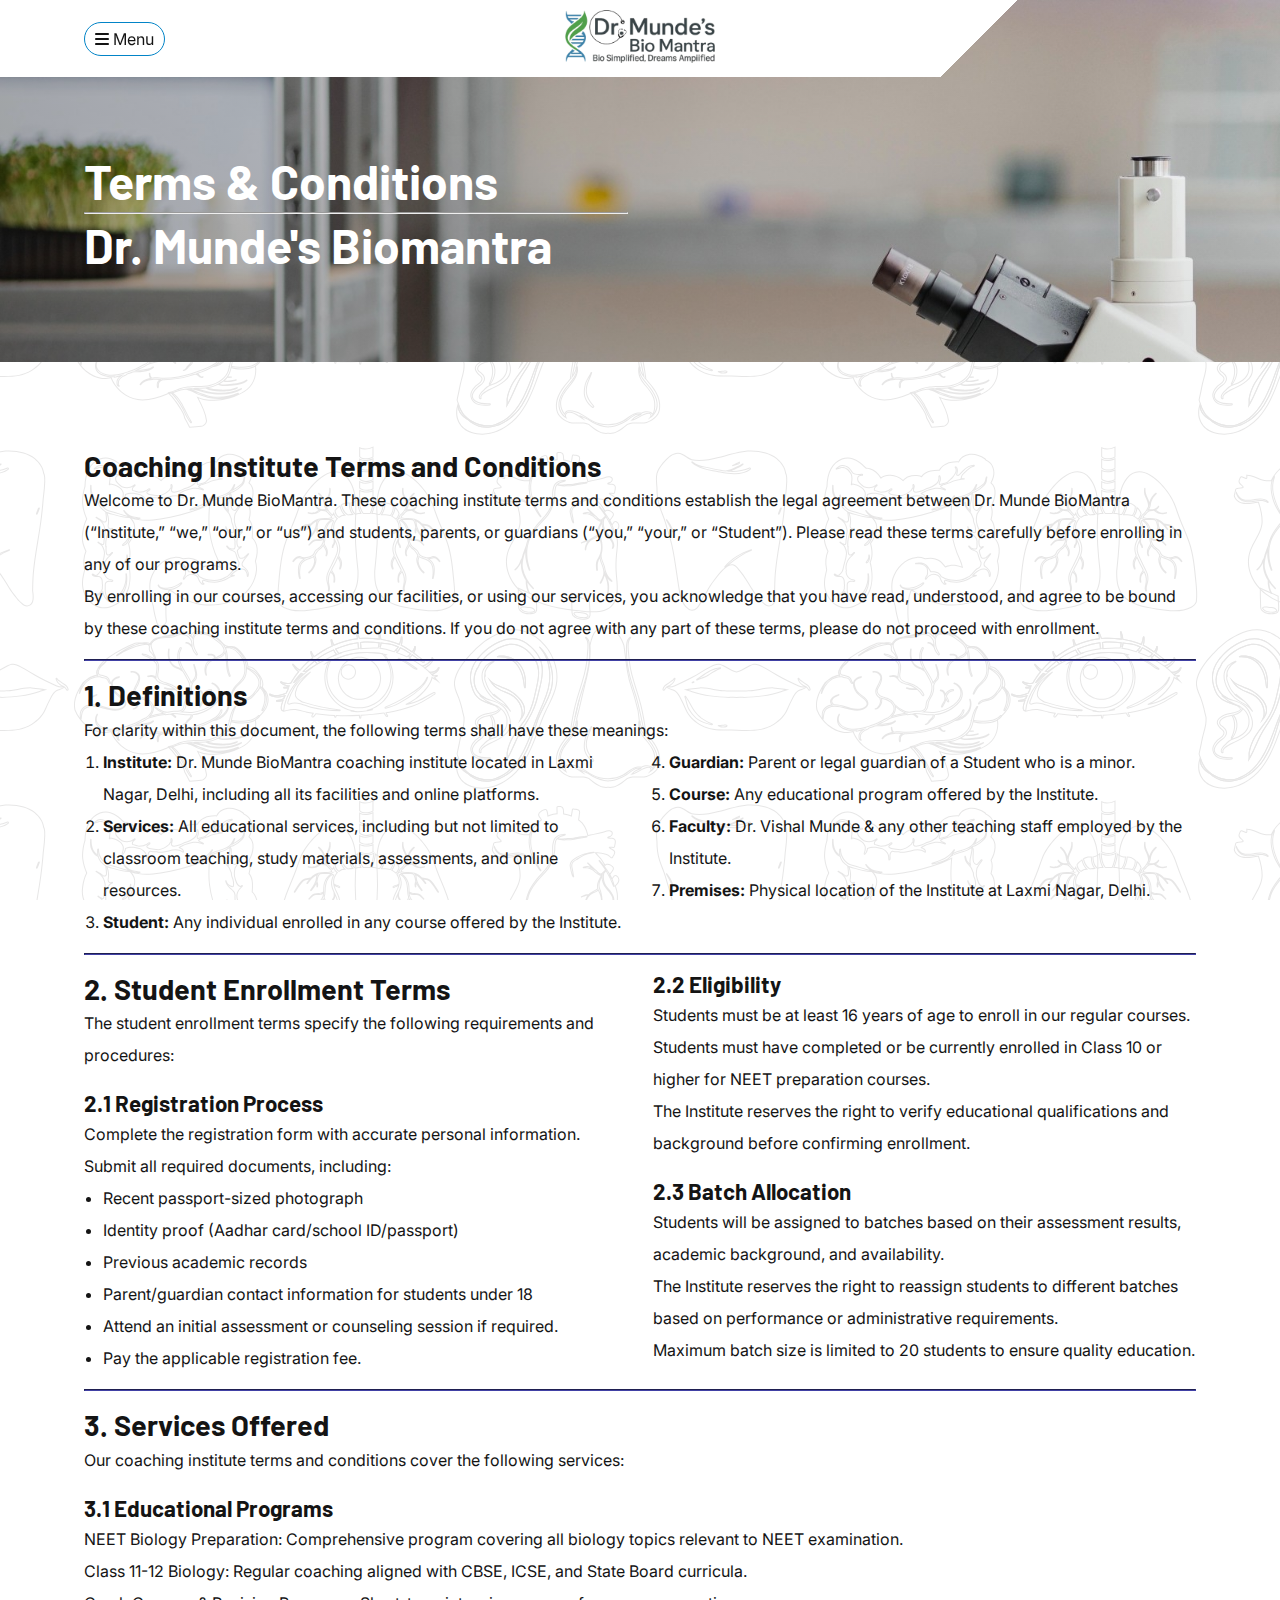
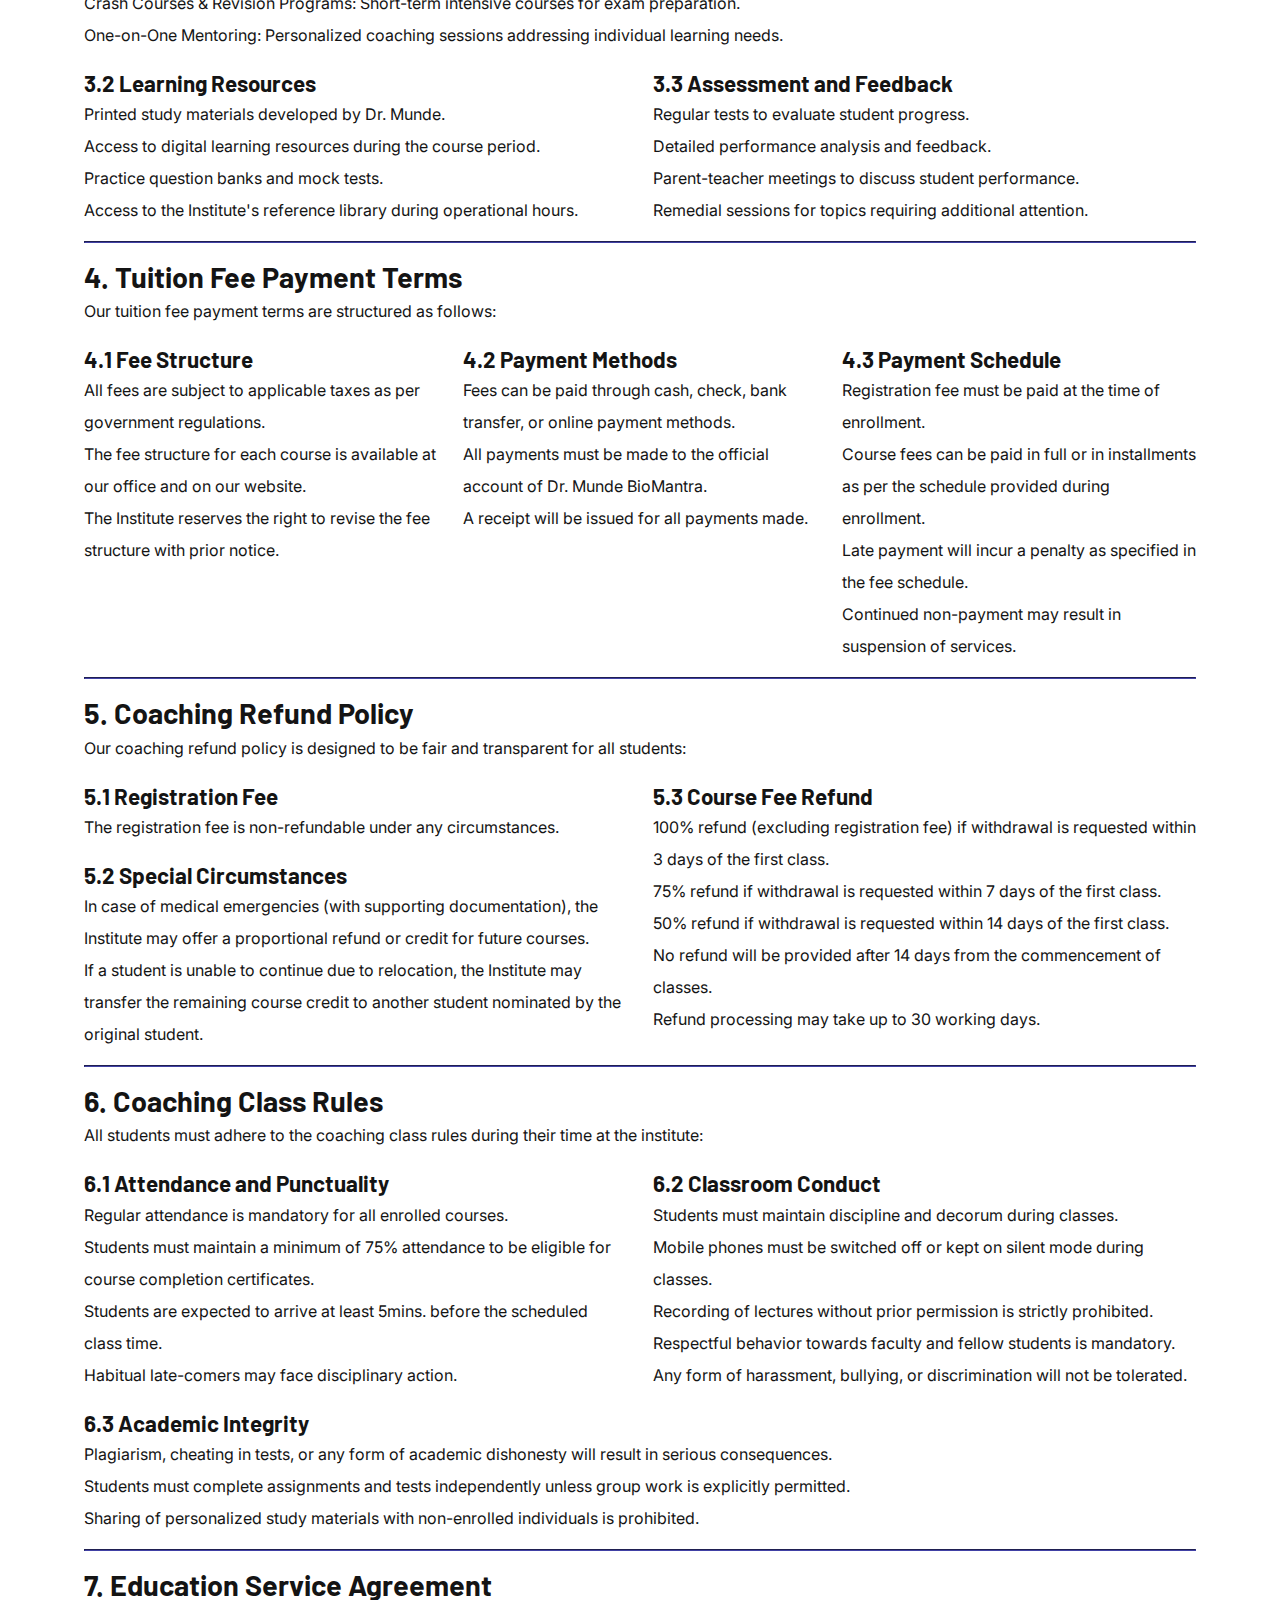
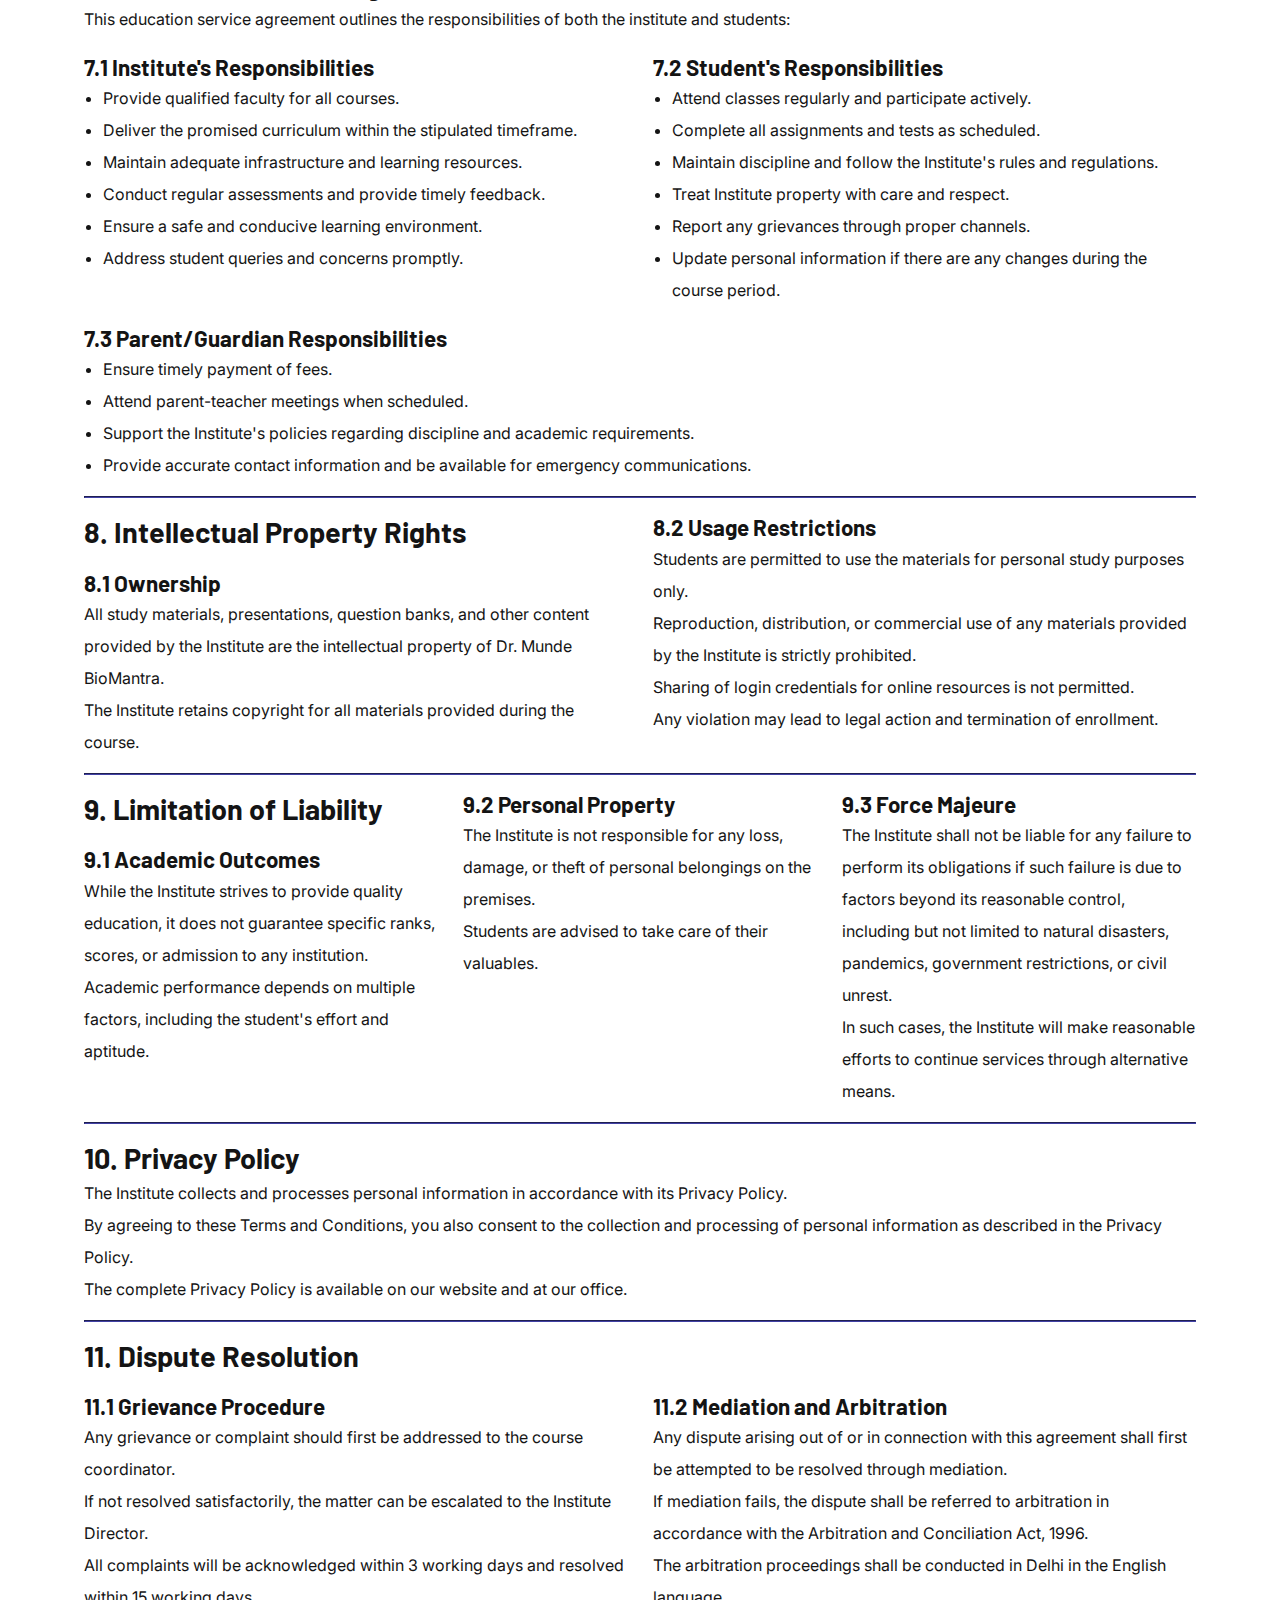
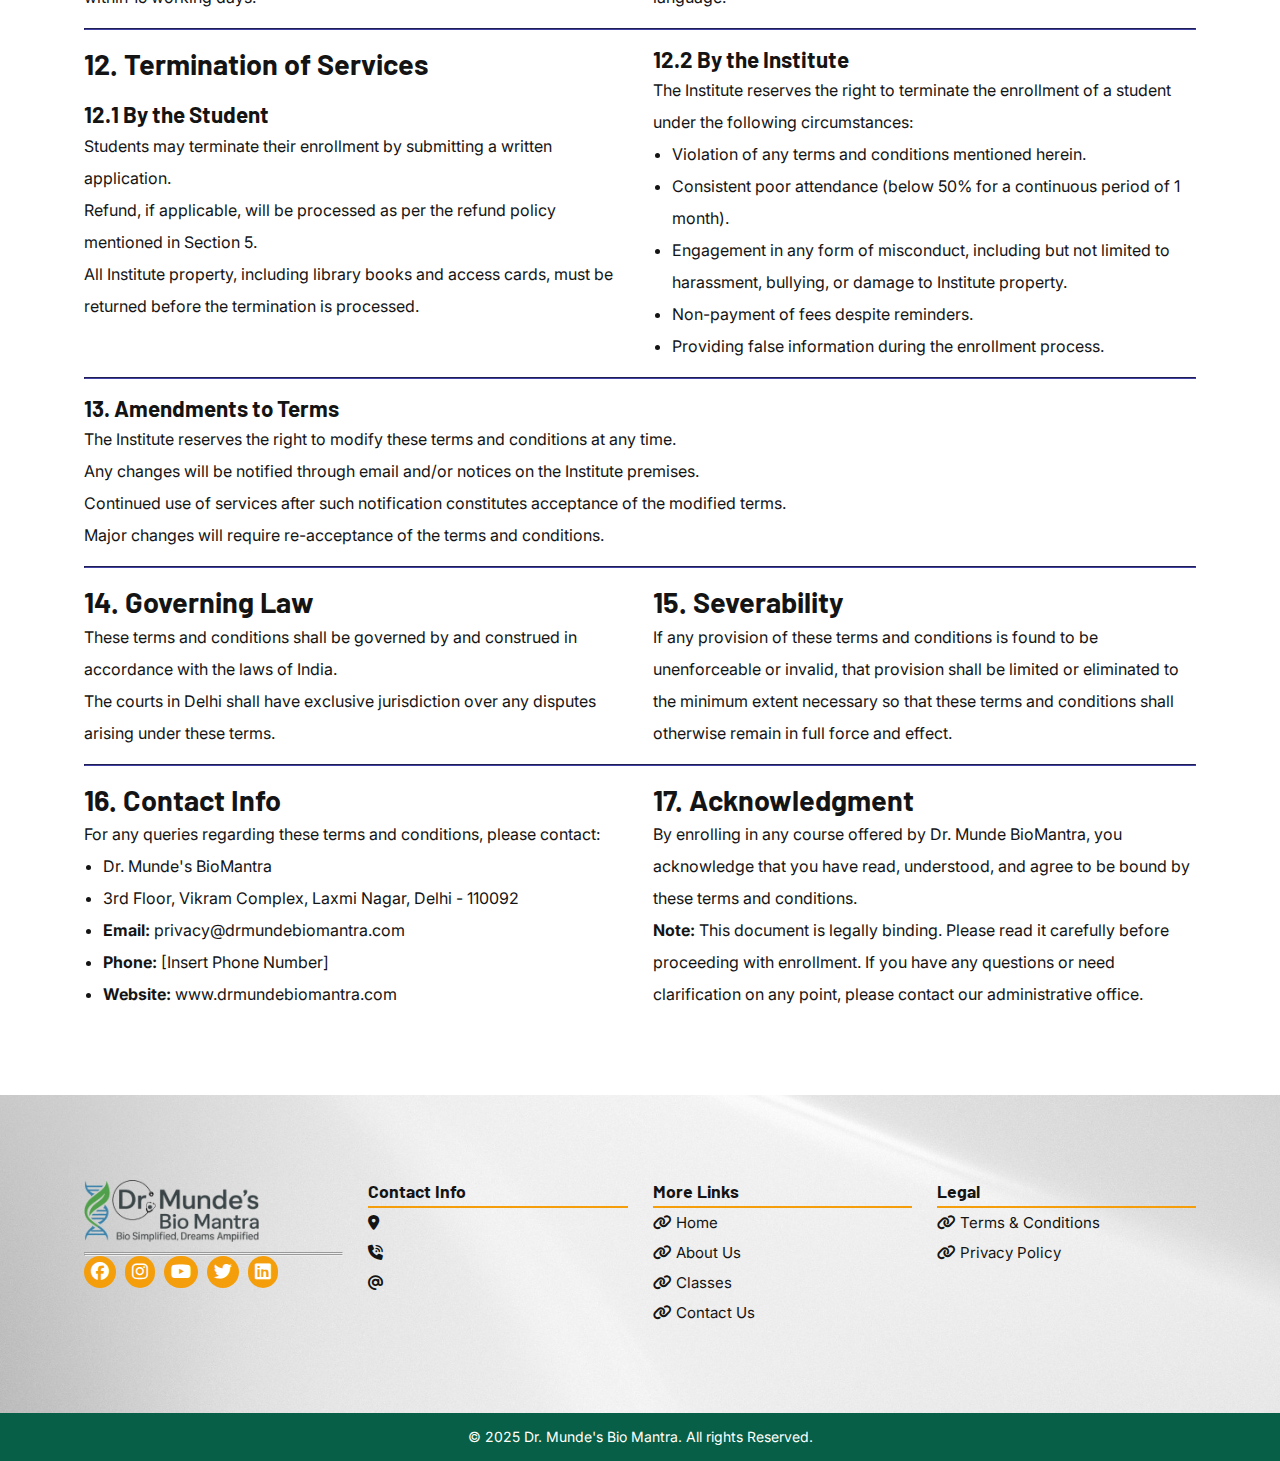
<file: terms.html>
<!DOCTYPE html>
<html lang="en">

<head>
    <meta charset="UTF-8">
    <meta name="viewport" content="width=device-width, initial-scale=1.0">
    <link rel="icon" type="image/x-icon" href="./images/favicon.ico">
    <title>Enrollment Terms | Dr. Munde BioMantra Coaching Policies</title>
    <meta name="description" content="Understand the enrollment terms at Dr. Munde BioMantra biology coaching. Our transparent policies cover fees, attendance, academic integrity, and student responsibilities.">
    <meta name="keywords" content="coaching institute terms and conditions, biology coaching enrollment terms, NEET coaching class rules, educational institute policies">
    <meta name="keywords" content="coaching refund policy, student attendance requirements, tuition fee payment terms, coaching intellectual property rights, biology class conduct guidelines">
    <link href="./css/style.css" rel="stylesheet">
    <link href="./css/index.css" rel="stylesheet">
    <link href="./css/responsive.css" rel="stylesheet">
    <link href="./fontawesome/css/all.css" rel="stylesheet">
    <link href="./fontawesome/css/all.min.css" rel="stylesheet">
</head>

<body>
    <div class="newheader" id="newheader">
        <div class="newhead">
            <div class="grid grid2">
                <div class="column icon">
                    <div id="on">
                        <p><i class="fa-solid fa-bars"></i> Menu</p>
                    </div>
                </div>
                <div class="column center">
                    <a href="/">
                        <img src="./images/logo.png" alt="">
                    </a>
                </div>
                <div class="column navigate" id="view">
                    <div id="off">
                        <p><i class="fa-solid fa-xmark"></i> Close</p>
                    </div>
                    <nav>
                        <ul>
                            <li><a href="/"><i class="fa-solid fa-house-chimney"></i> Home</a></li>
                            <li><a href="/about"><i class="fa-solid fa-address-card"></i> About Us</a></li>
                            <li><a href="/articles"><i class="fa-solid fa-newspaper"></i> Articles</a></li>
                            <li><a href="/blogs"><i class="fa-solid fa-blog"></i> Blog</a></li>
                            <li><a href="/contact"><i class="fa-solid fa-address-book"></i> Contact</a></li>
                        </ul>
                    </nav>
                </div>
            </div>
        </div>
    </div>

    <div class="container banner">
        <div class="row grid grid1">
            <div class="column">
                <h1>Terms & Conditions <hr> Dr. Munde's Biomantra</h1>
            </div>
        </div>
    </div>

    <div class="container policy">
        <div class="row">
            <div class="column">
                <h2>Coaching Institute Terms and Conditions</h2>
                <p>Welcome to Dr. Munde BioMantra. These coaching institute terms and conditions establish the legal agreement between Dr. Munde BioMantra (“Institute,” “we,” “our,” or “us”) and students, parents, or guardians (“you,” “your,” or “Student”). Please read these terms carefully before enrolling in any of our programs.</p>
                <p>By enrolling in our courses, accessing our facilities, or using our services, you acknowledge that you have read, understood, and agree to be bound by these coaching institute terms and conditions. If you do not agree with any part of these terms, please do not proceed with enrollment.</p>
                <hr>
                <h2>1. Definitions</h2>
                <p>For clarity within this document, the following terms shall have these meanings:</p>
                <ol class="grid grid1">
                    <div>
                        <li><b>Institute: </b>Dr. Munde BioMantra coaching institute located in Laxmi Nagar, Delhi, including all its facilities and online platforms.</li>
                        <li><b>Services: </b>All educational services, including but not limited to classroom teaching, study materials, assessments, and online resources.</li>
                        <li><b>Student: </b>Any individual enrolled in any course offered by the Institute.</li>
                    </div>
                    <div>
                        <li><b>Guardian: </b>Parent or legal guardian of a Student who is a minor.</li>
                        <li><b>Course: </b>Any educational program offered by the Institute.</li>
                        <li><b>Faculty: </b>Dr. Vishal Munde & any other teaching staff employed by the Institute.</li>
                        <li><b>Premises: </b>Physical location of the Institute at Laxmi Nagar, Delhi.</li>
                    </div>
                </ol>
                <hr>
                <div class="grid grid1">
                    <div>
                        <h2>2. Student Enrollment Terms</h2>
                        <p>The student enrollment terms specify the following requirements and procedures:</p>
                        <br>
                        <h3>2.1 Registration Process</h3>
                        <p>Complete the registration form with accurate personal information. Submit all required documents, including:</p>
                        <ul>
                            <li>Recent passport-sized photograph</li>
                            <li>Identity proof (Aadhar card/school ID/passport)</li>
                            <li>Previous academic records</li>
                            <li>Parent/guardian contact information for students under 18</li>
                            <li>Attend an initial assessment or counseling session if required.</li>
                            <li>Pay the applicable registration fee.</li>
                        </ul>
                    </div>
                    <div>
                        <h3>2.2 Eligibility</h3>
                        <p>Students must be at least 16 years of age to enroll in our regular courses.</p>
                        <p>Students must have completed or be currently enrolled in Class 10 or higher for NEET preparation courses.</p>
                        <p>The Institute reserves the right to verify educational qualifications and background before confirming enrollment.</p>
                        <br>
                        <h3>2.3 Batch Allocation</h3>
                        <p>Students will be assigned to batches based on their assessment results, academic background, and availability.</p>
                        <p>The Institute reserves the right to reassign students to different batches based on performance or administrative requirements.</p>
                        <p>Maximum batch size is limited to 20 students to ensure quality education.</p>
                    </div>
                </div>
                <hr>
                <h2>3. Services Offered</h2>
                <p>Our coaching institute terms and conditions cover the following services:</p>
                <br>
                <h3>3.1 Educational Programs</h3>
                <p>NEET Biology Preparation: Comprehensive program covering all biology topics relevant to NEET examination.</p>
                <p>Class 11-12 Biology: Regular coaching aligned with CBSE, ICSE, and State Board curricula.</p>
                <p>Crash Courses & Revision Programs: Short-term intensive courses for exam preparation.</p>
                <p>One-on-One Mentoring: Personalized coaching sessions addressing individual learning needs.</p>
                <br>
                <div class="grid grid1">
                    <div>
                        <h3>3.2 Learning Resources</h3>
                        <p>Printed study materials developed by Dr. Munde.</p>
                        <p>Access to digital learning resources during the course period.</p>
                        <p>Practice question banks and mock tests.</p>
                        <p>Access to the Institute's reference library during operational hours.</p>
                    </div>
                    <div>
                        <h3>3.3 Assessment and Feedback</h3>
                        <p>Regular tests to evaluate student progress.</p>
                        <p>Detailed performance analysis and feedback.</p>
                        <p>Parent-teacher meetings to discuss student performance.</p>
                        <p>Remedial sessions for topics requiring additional attention.</p>
                    </div>
                </div>
                <hr>
                <h2>4. Tuition Fee Payment Terms</h2>
                <p>Our tuition fee payment terms are structured as follows:</p>
                <br>
                <div class="grid grid2">
                    <div>
                        <h3>4.1 Fee Structure</h3>
                        <p>All fees are subject to applicable taxes as per government regulations.</p>
                        <p>The fee structure for each course is available at our office and on our website.</p>
                        <p>The Institute reserves the right to revise the fee structure with prior notice.</p>
                    </div>
                    <div>
                        <h3>4.2 Payment Methods</h3>
                        <p>Fees can be paid through cash, check, bank transfer, or online payment methods.</p>
                        <p>All payments must be made to the official account of Dr. Munde BioMantra.</p>
                        <p>A receipt will be issued for all payments made.</p>
                    </div>
                    <div>
                        <h3>4.3 Payment Schedule</h3>
                        <p>Registration fee must be paid at the time of enrollment.</p>
                        <p>Course fees can be paid in full or in installments as per the schedule provided during enrollment.</p>
                        <p>Late payment will incur a penalty as specified in the fee schedule.</p>
                        <p>Continued non-payment may result in suspension of services.</p>
                    </div>
                </div>
                <hr>
                <h2>5. Coaching Refund Policy</h2>
                <p>Our coaching refund policy is designed to be fair and transparent for all students:</p>
                <br>
                <div class="grid grid1">
                    <div>
                        <h3>5.1 Registration Fee</h3>
                        <p>The registration fee is non-refundable under any circumstances.</p>
                        <br>
                        <h3>5.2 Special Circumstances</h3>
                        <p>In case of medical emergencies (with supporting documentation), the Institute may offer a proportional refund or credit for future courses.</p>
                        <p>If a student is unable to continue due to relocation, the Institute may transfer the remaining course credit to another student nominated by the original student.</p>
                    </div>
                    <div>
                        <h3>5.3 Course Fee Refund</h3>
                        <p>100% refund (excluding registration fee) if withdrawal is requested within 3 days of the first class.</p>
                        <p>75% refund if withdrawal is requested within 7 days of the first class.</p>
                        <p>50% refund if withdrawal is requested within 14 days of the first class.</p>
                        <p>No refund will be provided after 14 days from the commencement of classes.</p>
                        <p>Refund processing may take up to 30 working days.</p>
                    </div>
                </div>
                <hr>
                <h2>6. Coaching Class Rules</h2>
                <p>All students must adhere to the coaching class rules during their time at the institute:</p>
                <br>
                <div class="grid grid1">
                    <div>
                        <h3>6.1 Attendance and Punctuality</h3>
                        <p>Regular attendance is mandatory for all enrolled courses.</p>
                        <p>Students must maintain a minimum of 75% attendance to be eligible for course completion certificates.</p>
                        <p>Students are expected to arrive at least 5mins. before the scheduled class time.</p>
                        <p>Habitual late-comers may face disciplinary action.</p>
                    </div>
                    <div>
                        <h3>6.2 Classroom Conduct</h3>
                        <p>Students must maintain discipline and decorum during classes.</p>
                        <p>Mobile phones must be switched off or kept on silent mode during classes.</p>
                        <p>Recording of lectures without prior permission is strictly prohibited.</p>
                        <p>Respectful behavior towards faculty and fellow students is mandatory.</p>
                        <p>Any form of harassment, bullying, or discrimination will not be tolerated.</p>
                    </div>
                </div>
                <br>
                <h3>6.3 Academic Integrity</h3>
                <p>Plagiarism, cheating in tests, or any form of academic dishonesty will result in serious consequences.</p>
                <p>Students must complete assignments and tests independently unless group work is explicitly permitted.</p>
                <p>Sharing of personalized study materials with non-enrolled individuals is prohibited.</p>
                <hr>
                <h2>7. Education Service Agreement</h2>
                <p>This education service agreement outlines the responsibilities of both the institute and students:</p>
                <br>
                <div class="grid grid1">
                    <div>
                        <h3>7.1 Institute's Responsibilities</h3>
                        <ul>
                            <li>Provide qualified faculty for all courses.</li>
                            <li>Deliver the promised curriculum within the stipulated timeframe.</li>
                            <li>Maintain adequate infrastructure and learning resources.</li>
                            <li>Conduct regular assessments and provide timely feedback.</li>
                            <li>Ensure a safe and conducive learning environment.</li>
                            <li>Address student queries and concerns promptly.</li>
                        </ul>
                    </div>
                    <div>
                        <h3>7.2 Student's Responsibilities</h3>
                        <ul>
                            <li>Attend classes regularly and participate actively.</li>
                            <li>Complete all assignments and tests as scheduled.</li>
                            <li>Maintain discipline and follow the Institute's rules and regulations.</li>
                            <li>Treat Institute property with care and respect.</li>
                            <li>Report any grievances through proper channels.</li>
                            <li>Update personal information if there are any changes during the course period.</li>
                        </ul>
                    </div>
                </div>
                <br>
                <h3>7.3 Parent/Guardian Responsibilities</h3>
                <ul>
                    <li>Ensure timely payment of fees.</li>
                    <li>Attend parent-teacher meetings when scheduled.</li>
                    <li>Support the Institute's policies regarding discipline and academic requirements.</li>
                    <li>Provide accurate contact information and be available for emergency communications.</li>
                </ul>
                <hr>
                <div class="grid grid1">
                    <div>
                        <h2>8. Intellectual Property Rights</h2>
                        <br>
                        <h3>8.1 Ownership</h3>
                        <p>All study materials, presentations, question banks, and other content provided by the Institute are the intellectual property of Dr. Munde BioMantra.</p>
                        <p>The Institute retains copyright for all materials provided during the course.</p>
                    </div>
                    <div>
                        <h3>8.2 Usage Restrictions</h3>
                        <p>Students are permitted to use the materials for personal study purposes only.</p>
                        <p>Reproduction, distribution, or commercial use of any materials provided by the Institute is strictly prohibited.</p>
                        <p>Sharing of login credentials for online resources is not permitted.</p>
                        <p>Any violation may lead to legal action and termination of enrollment.</p>
                    </div>
                </div>
                <hr>
                <div class="grid grid2">
                    <div>
                        <h2>9. Limitation of Liability</h2>
                        <br>
                        <h3>9.1 Academic Outcomes</h3>
                        <p>While the Institute strives to provide quality education, it does not guarantee specific ranks, scores, or admission to any institution.</p>
                        <p>Academic performance depends on multiple factors, including the student's effort and aptitude.</p>
                    </div>
                    <div>
                        <h3>9.2 Personal Property</h3>
                        <p>The Institute is not responsible for any loss, damage, or theft of personal belongings on the premises.</p>
                        <p>Students are advised to take care of their valuables.</p>
                    </div>
                    <div>
                        <h3>9.3 Force Majeure</h3>
                        <p>The Institute shall not be liable for any failure to perform its obligations if such failure is due to factors beyond its reasonable control, including but not limited to natural disasters, pandemics, government restrictions, or civil unrest.</p>
                        <p>In such cases, the Institute will make reasonable efforts to continue services through alternative means.</p>
                    </div>
                </div>
                <hr>
                <h2>10. Privacy Policy</h2>
                <p>The Institute collects and processes personal information in accordance with its Privacy Policy.</p>
                <p>By agreeing to these Terms and Conditions, you also consent to the collection and processing of personal information as described in the Privacy Policy.</p>
                <p>The complete Privacy Policy is available on our website and at our office.</p>
                <hr>
                <h2>11. Dispute Resolution</h2>
                <br>
                <div class="grid grid1">
                    <div>
                        <h3>11.1 Grievance Procedure</h3>
                        <p>Any grievance or complaint should first be addressed to the course coordinator.</p>
                        <p>If not resolved satisfactorily, the matter can be escalated to the Institute Director.</p>
                        <p>All complaints will be acknowledged within 3 working days and resolved within 15 working days.</p>
                    </div>
                    <div>
                        <h3>11.2 Mediation and Arbitration</h3>
                        <p>Any dispute arising out of or in connection with this agreement shall first be attempted to be resolved through mediation.</p>
                        <p>If mediation fails, the dispute shall be referred to arbitration in accordance with the Arbitration and Conciliation Act, 1996.</p>
                        <p>The arbitration proceedings shall be conducted in Delhi in the English language.</p>
                    </div>
                </div>
                <hr>
                <div class="grid grid1">
                    <div>
                        <h2>12. Termination of Services</h2>
                        <br>
                        <h3>12.1 By the Student</h3>
                        <p>Students may terminate their enrollment by submitting a written application.</p>
                        <p>Refund, if applicable, will be processed as per the refund policy mentioned in Section 5.</p>
                        <p>All Institute property, including library books and access cards, must be returned before the termination is processed.</p>
                    </div>
                    <div>
                        <h3>12.2 By the Institute</h3>
                        <p>The Institute reserves the right to terminate the enrollment of a student under the following circumstances:</p>
                        <ul>
                            <li>Violation of any terms and conditions mentioned herein.</li>
                            <li>Consistent poor attendance (below 50% for a continuous period of 1 month).</li>
                            <li>Engagement in any form of misconduct, including but not limited to harassment, bullying, or damage to Institute property.</li>
                            <li>Non-payment of fees despite reminders.</li>
                            <li>Providing false information during the enrollment process.</li>
                        </ul>
                    </div>
                </div>
                <hr>
                <h3>13. Amendments to Terms</h3>
                <p>The Institute reserves the right to modify these terms and conditions at any time.</p>
                <p>Any changes will be notified through email and/or notices on the Institute premises.</p>
                <p>Continued use of services after such notification constitutes acceptance of the modified terms.</p>
                <p>Major changes will require re-acceptance of the terms and conditions.</p>
                <hr>
                <div class="grid grid1">
                    <div>
                        <h2>14. Governing Law</h2>
                        <p>These terms and conditions shall be governed by and construed in accordance with the laws of India.</p>
                        <p>The courts in Delhi shall have exclusive jurisdiction over any disputes arising under these terms.</p>
                        <hr>
                    </div>
                    <div>
                        <h2>15. Severability</h2>
                        <p>If any provision of these terms and conditions is found to be unenforceable or invalid, that provision shall be limited or eliminated to the minimum extent necessary so that these terms and conditions shall otherwise remain in full force and effect.</p>
                    </div>
                </div>
                <hr>
                <div class="grid grid1">
                    <div>
                        <h2>16. Contact Info</h2>
                        <p>For any queries regarding these terms and conditions, please contact:</p>
                        <ul>
                            <li>Dr. Munde's BioMantra</li>
                            <li>3rd Floor, Vikram Complex, Laxmi Nagar, Delhi - 110092</li>
                            <li><b>Email: </b>privacy@drmundebiomantra.com</li>
                            <li><b>Phone: </b>[Insert Phone Number]</li>
                            <li><b>Website: </b>www.drmundebiomantra.com</li>
                        </ul>
                        <hr>
                    </div>
                    <div>
                        <h2>17. Acknowledgment</h2>
                        <p>By enrolling in any course offered by Dr. Munde BioMantra, you acknowledge that you have read, understood, and agree to be bound by these terms and conditions.</p>
                        <p><b>Note: </b>This document is legally binding. Please read it carefully before proceeding with enrollment. If you have any questions or need clarification on any point, please contact our administrative office.</p>
                    </div>
                </div>
            </div>
        </div>
    </div>

    <div class="container newfooter">
        <div class="row">
            <div class="grid">
                <div class="column">
                    <a href="/"><img src="./images/logo.png" alt=""></a>
                    <hr><hr>
                    <p>
                        <a href="" target="_blank"><i class="fa-brands fa-facebook"></i></a>
                        <a href="" target="_blank"><i class="fa-brands fa-instagram"></i></a>
                        <a href="" target="_blank"><i class="fa-brands fa-youtube"></i></a>
                        <a href="" target="_blank"><i class="fa-brands fa-twitter"></i></a>
                        <a href="" target="_blank"><i class="fa-brands fa-linkedin"></i></a>
                    </p>
                </div>
                <div class="column">
                    <h4>Contact Info</h4>
                    <p><i class="fa-solid fa-location-dot"></i></p>
                    <p><a href="tel:"><i class="fa-solid fa-phone-volume"></i></a></p>
                    <p><a href="mailto:"><i class="fa-solid fa-at"></i></a></p>
                </div>
                <div class="column">
                    <h4>More Links</h4>
                    <p><a href="/"><i class="fa-solid fa-link"></i> Home</a></p>
                    <p><a href="/about"><i class="fa-solid fa-link"></i> About Us</a></p>
                    <p><a href="/classes"><i class="fa-solid fa-link"></i> Classes</a></p>
                    <p><a href="/contact"><i class="fa-solid fa-link"></i> Contact Us</a></p>
                </div>
                <div class="column">
                    <h4>Legal</h4>
                    <p><a href="/terms"><i class="fa-solid fa-link"></i> Terms & Conditions</a></p>
                    <p><a href="/privacy"><i class="fa-solid fa-link"></i> Privacy Policy</a></p>
                </div>
            </div>
        </div>
            <div class="foot">
                <p>© 2025 Dr. Munde's  Bio Mantra. All rights Reserved. </p>
            </div>
    </div>
</body>
<script src="./css/file.js"></script>
</html>
</file>
<file: css/style.css>
/* Global CSS Starts Here*/
@import url('https://fonts.googleapis.com/css2?family=Inter');
@import url('https://fonts.googleapis.com/css2?family=Open+Sans');
@import url('https://fonts.googleapis.com/css2?family=Barlow');

* {
    margin: 0;
    padding: 0;
    box-sizing: border-box;
}

body {
    font-size: 16px !important;
    background-image: linear-gradient(0deg, rgba(255, 255, 255, 0.89), rgba(255, 255, 255, 0.89)), url(../images/bannernew.png);
    background-position: center;
    background-repeat: repeat;
    background-size: auto;
    background-attachment: fixed;
}

:root {
    --primary-color: #0284C7;
    --secondary-color: #065F46;
    --third-color: #4141a5;
    --fourth-color: #ffffff;
    --fifth-color: #141414;
    --sixth-color: #F59E0B;
    /*fonts*/
    --primary-font: "Barlow";
    --secondary-font: Inter;
    --third-font: "Barlow";
}

.row {
    width: 90%;
    margin: auto !important;
    padding: 85px 20px;
    background-color: transparent;
}

.column {
    flex: auto;
}

.d-flex {
    display: flex;
}

.flex {
    display: flex;
}

h1,
h2,
h3,
h4 {
    font-family: var(--primary-font) !important;
    line-height: 1.3 !important;
    margin: 0;
    padding: 0;
}

p,
.button,
li,
figcaption {
    font-family: var(--secondary-font);
    line-height: 2;
    font-size: 1em;
    margin: 0;
    padding: 0;
    color: var(--fifth-color);
    font-weight: 400;
}

a {
    font-family: var(--secondary-font);
    line-height: 2;
    font-size: 1em;
    margin: 0;
    padding: 0;
    color: var(--primary-color) !important;
    font-weight: 400;
    text-decoration: none;
}

a:hover {
    text-decoration: underline;
    color: var(--secondary-color) !important;
}

h1 {
    font-size: 3em !important;
    font-weight: 700 !important;
    text-shadow: 2px 2px 2px rgba(0, 0, 0, 0.5);
}

h2 {
    font-size: 1.8em !important;
    color: var(--fifth-color) !important;
    font-weight: 700 !important;
}

h3 {
    font-size: 1.4em !important;
    color: var(--fifth-color) !important;
    font-weight: 700 !important;
}

h4 {
    font-size: 1.1em !important;
    color: var(--fifth-color) !important;
    font-weight: 700 !important;
}

li {
    margin-left: 14px;
}

.button {
    border: none;
    background-color: var(--primary-color);
    padding: 5px 20px;
    color: var(--fourth-color);
    font-weight: 700;
    border-radius: 5px;
    cursor: pointer;
    position: relative;
    overflow: hidden;
    z-index: 1;
}

.button::before {
    content: "";
    position: absolute;
    top: 0;
    left: 0;
    width: 0%;
    height: 100%;
    background-color: var(--secondary-color);
    z-index: -1;
    transition: width 0.3s ease-in-out;
}

.button:hover::before {
    width: 100%;
}

.gap {
    gap: 2.5rem;
}

.gap1 {
    gap: 2rem;
}

.gap2 {
    gap: 1.5rem;
}

.gap3 {
    gap: 1rem;
}

.grid {
    display: grid;
    gap: 25px;
}

.grid1 {
    grid-template-columns: repeat(2, 1fr);
}

.grid2 {
    grid-template-columns: repeat(3, 1fr);
}

.grid3 {
    grid-template-columns: repeat(4, 1fr);
}

ul#ui-id-2 {
    background-color: #fff;
    padding: 5px;
}

ul#ui-id-1 {
    background-color: #fff;
    padding: 5px;
}

.newfooter {
    background-image: url(../images/banner.jpg);
    background-position: center;
    background-repeat: no-repeat;
    background-size: cover;

    .foot {
        background: var(--secondary-color);
        padding: 10px;
        text-align: center;

        p {
            color: #fff !important;
            font-size: 14px !important;
        }
    }

    p,
    a {
        font-size: 15px !important;
        color: var(--fifth-color) !important;
    }

    a:hover {
        color: var(--fifth-color) !important;
        text-decoration: underline !important;
    }

    h4 {
        color: var(--fifth-color) !important;
        border-bottom: 2px solid var(--sixth-color);
        padding-bottom: 3px;
    }

    img {
        width: 175px;
    }

    .grid {
        grid-template-columns: repeat(4, 1fr);
    }

    .fa-brands {
        color: var(--fourth-color);
        padding: 7px;
        font-size: 18px;
        border-radius: 50px;
        background: var(--sixth-color);
        margin-right: 5px;
    }
}
</file>
<file: css/index.css>
@import url(./style.css);

.newheader {
    background: linear-gradient(135deg, rgb(255, 255, 255, 1) 75%, rgb(255, 255, 255, 0) 10%);
    z-index: 999;
    position: fixed;
    top: 0;
    right: 0;
    left: 0;

    .newhead {
        width: 90%;
        margin: auto;
        border: 0;
        padding: 10px 20px;
        border-radius: 100px;
    }

    .center {
        margin: auto 0;
        text-align: center;

        img {
            width: 150px;
        }

        a {
            line-height: 1 !important;
        }
    }

    .icon {
        margin: auto 0;

        #on {
            border: 1px solid var(--primary-color);
            padding: 0 10px;
            border-radius: 25px;
            width: fit-content;
            cursor: pointer;
        }
    }

    #off {
        width: fit-content;
        border-bottom: 2px solid var(--fourth-color);
        margin-bottom: 30px;
        cursor: pointer;

        p {
            color: var(--fourth-color);
            font-size: 25px;
            line-height: 1.5;
        }
    }
}

.newheader.scrolled {
    background-color: var(--fourth-color);
    box-shadow: 0 2px 2px rgba(20, 20, 20, 0.1);
}

.navigate {
    transition: left 0.4s ease-in-out;
    z-index: 1000;
    position: absolute;
    background: linear-gradient(to right, var(--fifth-color), rgb(20, 20, 20, 0));
    top: 0;
    left: -100%;
    height: 100vh;
    width: 100%;
    padding: 40px 60px;
    margin: auto 0;

    ul {
        list-style-type: none;
        margin-bottom: 0;
        background-color: transparent;
    }

    nav ul li a.active {
        color: var(--primary-color) !important;
        border-color: var(--primary-color) !important;
    }

    a {
        font-size: 20px;
        color: var(--fourth-color) !important;
        transition: border-color 0.5s ease-in-out;
        padding: 2px 10px;
        border-bottom: 2px solid transparent;
    }

    li {
        background-color: transparent;
        margin: 0;
        padding: 2px;
        cursor: pointer;
        margin-bottom: 15px;
    }

    li:hover {
        a {
            color: var(--secondary-color) !important;
        }
    }
}

.navigate.active {
    left: 0;
}

form {
    ::placeholder {
        color: #595959;
    }

    input,
    select,
    textarea {
        line-height: 1em !important;
        background-color: var(--fourth-color);
        width: 100%;
        padding: 12px;
        margin: 5px 0;
        border: 1px solid #cacaca;
        border-radius: 5px;
        font-size: 15px;
    }

    label {
        flex: 1;
        font-family: var(--secondary-font);
        font-size: 16px;
        margin-top: 10px;
        text-align: left;
        font-weight: 400;
    }

    button {
        width: 100%;
    }

    div {
        gap: 5px;
    }
}

.herobg {
    background-image: linear-gradient(to bottom, rgba(20, 20, 20, 0.5), rgba(20, 20, 20, 0)), url(../images/hero.jpg);
    background-position: center;
    background-size: cover;
    background-repeat: no-repeat;

    h1 {
        color: var(--fourth-color);
        text-shadow: none;
    }
}

.contact {
    form {
        margin-top: 10px;

        button {
            width: 100px;
        }

        input {
            padding: 15px;
            border: 1px solid #cacaca;
            border-radius: 5px;
        }
    }

    .right {
        background-color: var(--primary-color);
        padding: 20px;
        box-shadow: 0 0 2px 2px rgba(0, 0, 0, 0.1);
        border-radius: 10px;
        max-width: 35%;

        h2 {
            color: var(--fourth-color) !important;
            padding: 5px;
            border-bottom: 1px solid #cacaca;
        }

        h3 {
            background-color: var(--fourth-color);
            border-radius: 50px;
            margin: auto 0;
            z-index: 1;
            color: var(--primary-color) !important;
        }

        p {
            background-color: var(--primary-color);
            color: var(--fourth-color);
            padding: 0 20px;
            border-radius: 0 30px 30px 0;
            margin-left: -10px !important;
            border: 1px solid #fff;
        }

        .flex {
            margin-top: 10px;
        }

        a,
        a:hover {
            color: var(--fourth-color);
        }
    }

    h3,
    p {
        margin: auto 0 !important;
    }
}

.banner {
    background-image: linear-gradient(45deg, rgb(20, 20, 20, 0.5), rgb(20, 20, 20, 0)), url(../images/home_banner.jpg);
    background-position-x: bottom;
    background-repeat: no-repeat;
    background-size: cover;
    background-attachment: fixed;

    h1 {
        font-family: var(--third-font) !important;
        text-shadow: none;
        color: var(--fourth-color) !important;
    }

    .row {
        padding-top: 150px;
    }

    p {
        color: var(--fourth-color);
        line-height: 1.4;
    }

    b {
        font-size: 21px;
    }
}

.aboutus {
    .flex {
        gap: 10px;
        margin-bottom: 10px;
    }

    hr {
        margin: auto 0;
        flex: 1;
        border: 1px solid var(--third-color);
    }

    i {
        color: var(--secondary-color);
    }

    img {
        width: 100%;
    }

    .row {
        padding-block: 0;
    }

    button {
        margin-top: 10px;

        i {
            color: #fff;
        }
    }
}

.usps {
    .flex {
        gap: 10px;
    }

    hr {
        margin: auto 0;
        flex: 1;
        border: 1px solid var(--third-color);
    }

    .uspcol {
        box-shadow: 0 0 4px 4px rgba(20, 20, 20, 0.1);
        border-radius: 5px;
        padding: 50px 30px;
        background-color: var(--fourth-color);
        transition: transform 0.6s, background-color 0.6s;
        transform-style: preserve-3d;
        cursor: pointer;
        text-align: center;
    }

    .uspcol:hover {
        transform: rotateY(360deg);
        background-color: var(--secondary-color);

        p {
            color: var(--fourth-color) !important;
        }
    }

    p {
        line-height: 1.7;
        font-size: 15px;
    }

    b {
        font-size: 20px;
        font-family: var(--primary-font);
    }

    h4 {
        margin-block: 10px;
    }

    img {
        width: 100px;
    }
}

.faqsec {
    h4:first-child {
        flex: 1;
    }

    .fa-caret-up,
    .faqdetails {
        display: none;
    }

    .show {
        display: block;
    }

    .faqs {
        border-bottom: 2px solid #cacaca;
        padding-bottom: 10px;
        cursor: pointer;
    }

    .faqdetails {
        margin-top: 10px;
    }

    div {
        margin-bottom: auto;
    }
}

.ctasection {
    background-image: linear-gradient(45deg, rgb(6, 95, 70, 0.8), rgb(65, 65, 165, 0.8)), url(../images/ctabanner.png);
    background-position: center;
    background-repeat: repeat;
    background-size: contain;

    h2 {
        color: var(--fourth-color) !important;
        padding-bottom: 10px;
        border-bottom: 2px solid var(--fourth-color);
    }

    .grid {
        gap: 10px;
    }

    input,
    select {
        margin: 0;
    }

    textarea {
        margin-bottom: 0;
        margin-top: 10px;
    }

    button {
        margin-top: 10px;
        width: fit-content;
    }

    label {
        color: var(--fourth-color);
    }

    .column1 {
        background-image: url(../images/cloud.png);
        background-position: center;
        background-repeat: no-repeat;
        background-size: contain;
        padding-block: 150px;
    }
}

.TeachingApproach {
    text-align: center;

    hr {
        margin-block: 10px;
        width: 100px;
        margin-inline: auto;
        border: 2px solid var(--secondary-color);
    }

    i {
        background-color: var(--primary-color);
        padding: 10px;
        border-radius: 50px;
        color: var(--fourth-color);
        font-size: 20px;
    }

    .colum {
        padding: 10px;
        border-radius: 5px;
        cursor: pointer;

        img {
            width: 50px;
        }

        p:last-child {
            line-height: 1.5;
            font-size: 15px;
        }
    }

    .colum:hover {
        box-shadow: 0 0 2px 2px rgba(20, 20, 20, 0.3);
    }
}

.policy {
    hr {
        margin-block: 15px;
        border-color: var(--third-color);
    }

    ol, ul {
        margin-left: 5px;
    }

    .grid {
        hr {
            display: none;
        }
    }
}
</file>
<file: css/responsive.css>
@media (max-width: 1024px) {
    .row {
        width: 100%;
        padding: 20px;
        margin: auto;
    }

    h1 {
        font-size: 1.8em !important;
    }

    h2 {
        font-size: 1.5em !important;
    }

    h3 {
        font-size: 1.2em !important;
    }

    button {
        font-size: 14px;
    }

    .gap,
    .gap3 {
        gap: 10px;
    }

    .newheader {
        width: 100% !important;

        .grid2 {
            grid-template-columns: repeat(3, 1fr);
        }

        .newhead {
            width: 100% !important;
            padding: 10px 20px;

            img {
                width: 100%;
            }
        }
    }

    .grid1,
    .grid2,
    .grid3 {
        grid-template-columns: repeat(2, 1fr);
        gap: 10px;
    }
}

@media (max-width: 768px) {
    .d-flex {
        flex-direction: column;
    }

    .grid1,
    .grid2,
    .grid3 {
        grid-template-columns: repeat(1, 1fr);
        gap: 10px;
    }

    .contact {
        .right {
            max-width: 100%;
            margin-bottom: 20px;
        }
    }

    .newfooter {
        .grid {
            grid-template-columns: repeat(2, 1fr);
        }

        .column:nth-child(1),
        .column:nth-child(2) {
            grid-column: span 2;
        }
    }

    .policy {
        hr {
            margin-block: 10px;
        }

        .grid {
            hr {
                display: block;
            }
        }
    }
}
</file>
